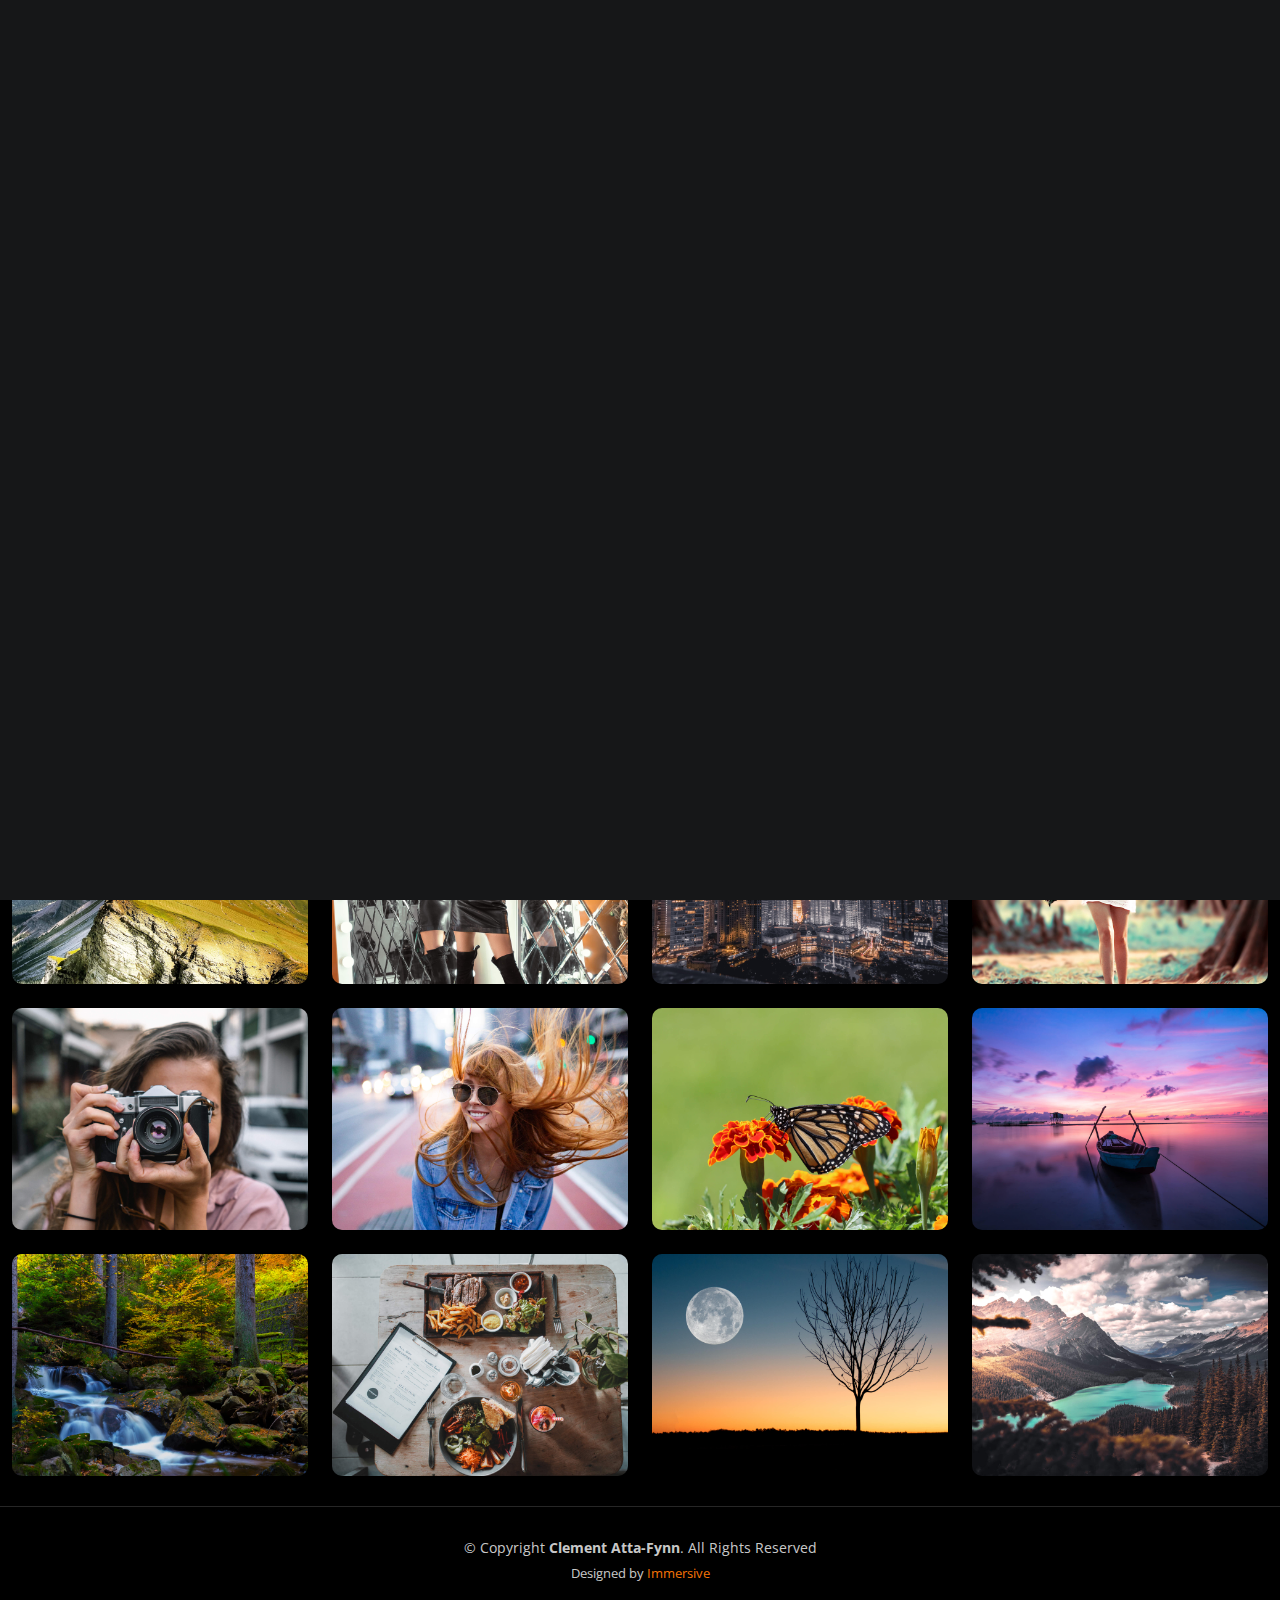
<file: index.html>
<!DOCTYPE html>
<html lang="en">

<head>
  <meta charset="utf-8">
  <meta content="width=device-width, initial-scale=1.0" name="viewport">

  <title>Clement - Home</title>
  <meta content="" name="description">
  <meta content="" name="keywords">

  <!-- Favicons -->
  <link href="assets/img/favicon.png" rel="icon">
  <link href="assets/img/apple-touch-icon.png" rel="apple-touch-icon">

  <!-- Google Fonts -->
  <link rel="preconnect" href="https://fonts.googleapis.com">
  <link rel="preconnect" href="https://fonts.gstatic.com" crossorigin>
  <link href="https://fonts.googleapis.com/css2?family=Open+Sans:ital,wght@0,300;0,400;0,500;0,600;0,700;1,300;1,400;1,600;1,700&family=Inter:ital,wght@0,300;0,400;0,500;0,600;0,700;1,300;1,400;1,500;1,600;1,700&family=Cardo:ital,wght@0,400;0,700;1,400&display=swap" rel="stylesheet">

  <!-- Vendor CSS Files -->
  <link href="assets/vendor/bootstrap/css/bootstrap.min.css" rel="stylesheet">
  <link href="assets/vendor/bootstrap-icons/bootstrap-icons.css" rel="stylesheet">
  <link href="assets/vendor/swiper/swiper-bundle.min.css" rel="stylesheet">
  <link href="assets/vendor/glightbox/css/glightbox.min.css" rel="stylesheet">
  <link href="assets/vendor/aos/aos.css" rel="stylesheet">

  <!-- Template Main CSS File -->
  <link href="assets/css/main.css" rel="stylesheet">

  <!-- =======================================================
  * Template Name: PhotoFolio - v1.1.1
  * Template URL: https://bootstrapmade.com/photofolio-bootstrap-photography-website-template/
  * Author: BootstrapMade.com
  * License: https://bootstrapmade.com/license/
  ======================================================== -->
</head>

<body>

  <!-- ======= Header ======= -->
  <header id="header" class="header d-flex align-items-center fixed-top">
    <div class="container-fluid d-flex align-items-center justify-content-between">

      <a href="index.html" class="logo d-flex align-items-center  me-auto me-lg-0">
        <!-- Uncomment the line below if you also wish to use an image logo -->
        <!-- <img src="assets/img/logo.png" alt=""> -->
        <i class="bi bi-camera"></i>
        <h1>Immersive</h1>
      </a>

      <nav id="navbar" class="navbar">
        <ul>
          <li><a href="index.html" class="active">Home</a></li>
          <li><a href="about.html">About</a></li>
          <li class="dropdown"><a href="#"><span>Gallery</span> <i class="bi bi-chevron-down dropdown-indicator"></i></a>
            <ul>
              <li><a href="gallery.html">Nature</a></li>
              <li><a href="gallery.html">People</a></li>
              <li><a href="gallery.html">Architecture</a></li>
              <li><a href="gallery.html">Animals</a></li>
              <li><a href="gallery.html">Sports</a></li>
              <li><a href="gallery.html">Travel</a></li>
              <li class="dropdown"><a href="#"><span>Sub Menu</span> <i class="bi bi-chevron-down dropdown-indicator"></i></a>
                <ul>
                  <li><a href="#">Sub Menu 1</a></li>
                  <li><a href="#">Sub Menu 2</a></li>
                  <li><a href="#">Sub Menu 3</a></li>
                </ul>
              </li>
            </ul>
          </li>
          <li><a href="services.html">Services</a></li>
          <li><a href="contact.html">Contact</a></li>
        </ul>
      </nav><!-- .navbar -->

      <div class="header-social-links">
        <a href="#" class="twitter"><i class="bi bi-twitter"></i></a>
        <a href="#" class="facebook"><i class="bi bi-facebook"></i></a>
        <a href="#" class="instagram"><i class="bi bi-instagram"></i></a>
        <a href="#" class="linkedin"><i class="bi bi-linkedin"></i></i></a>
      </div>
      <i class="mobile-nav-toggle mobile-nav-show bi bi-list"></i>
      <i class="mobile-nav-toggle mobile-nav-hide d-none bi bi-x"></i>

    </div>
  </header><!-- End Header -->

  <!-- ======= Hero Section ======= -->
  <section id="hero" class="hero d-flex flex-column justify-content-center align-items-center" data-aos="fade" data-aos-delay="1500">
    <div class="container">
      <div class="row justify-content-center">
        <div class="col-lg-6 text-center">
          <h2>I'm <span>Clement Atta-Fynn</span> a Professional Animator & Motion Graphics Designer</h2>
          <p>Graphic Design | Animation | Video Editing | Sound Editing Content Creation | Motion Graphics</p>
          <a href="contact.html" class="btn-get-started">Available for hire</a>
        </div>
      </div>
    </div>
  </section><!-- End Hero Section -->

  <main id="main" data-aos="fade" data-aos-delay="1500">

    <!-- ======= Gallery Section ======= -->
    <section id="gallery" class="gallery">
      <div class="container-fluid">

        <div class="row gy-4 justify-content-center">
          <div class="col-xl-3 col-lg-4 col-md-6">
            <div class="gallery-item h-100">
              <img src="assets/img/gallery/gallery-1.jpg" class="img-fluid" alt="">
              <div class="gallery-links d-flex align-items-center justify-content-center">
                <a href="assets/img/gallery/gallery-1.jpg" title="Gallery 1" class="glightbox preview-link"><i class="bi bi-arrows-angle-expand"></i></a>
                <a href="gallery-single.html" class="details-link"><i class="bi bi-link-45deg"></i></a>
              </div>
            </div>
          </div><!-- End Gallery Item -->
          <div class="col-xl-3 col-lg-4 col-md-6">
            <div class="gallery-item h-100">
              <img src="assets/img/gallery/gallery-2.jpg" class="img-fluid" alt="">
              <div class="gallery-links d-flex align-items-center justify-content-center">
                <a href="assets/img/gallery/gallery-2.jpg" title="Gallery 2" class="glightbox preview-link"><i class="bi bi-arrows-angle-expand"></i></a>
                <a href="gallery-single.html" class="details-link"><i class="bi bi-link-45deg"></i></a>
              </div>
            </div>
          </div><!-- End Gallery Item -->
          <div class="col-xl-3 col-lg-4 col-md-6">
            <div class="gallery-item h-100">
              <img src="assets/img/gallery/gallery-3.jpg" class="img-fluid" alt="">
              <div class="gallery-links d-flex align-items-center justify-content-center">
                <a href="assets/img/gallery/gallery-3.jpg" title="Gallery 3" class="glightbox preview-link"><i class="bi bi-arrows-angle-expand"></i></a>
                <a href="gallery-single.html" class="details-link"><i class="bi bi-link-45deg"></i></a>
              </div>
            </div>
          </div><!-- End Gallery Item -->
          <div class="col-xl-3 col-lg-4 col-md-6">
            <div class="gallery-item h-100">
              <img src="assets/img/gallery/gallery-4.jpg" class="img-fluid" alt="">
              <div class="gallery-links d-flex align-items-center justify-content-center">
                <a href="assets/img/gallery/gallery-4.jpg" title="Gallery 4" class="glightbox preview-link"><i class="bi bi-arrows-angle-expand"></i></a>
                <a href="gallery-single.html" class="details-link"><i class="bi bi-link-45deg"></i></a>
              </div>
            </div>
          </div><!-- End Gallery Item -->
          <div class="col-xl-3 col-lg-4 col-md-6">
            <div class="gallery-item h-100">
              <img src="assets/img/gallery/gallery-5.jpg" class="img-fluid" alt="">
              <div class="gallery-links d-flex align-items-center justify-content-center">
                <a href="assets/img/gallery/gallery-5.jpg" title="Gallery 5" class="glightbox preview-link"><i class="bi bi-arrows-angle-expand"></i></a>
                <a href="gallery-single.html" class="details-link"><i class="bi bi-link-45deg"></i></a>
              </div>
            </div>
          </div><!-- End Gallery Item -->
          <div class="col-xl-3 col-lg-4 col-md-6">
            <div class="gallery-item h-100">
              <img src="assets/img/gallery/gallery-6.jpg" class="img-fluid" alt="">
              <div class="gallery-links d-flex align-items-center justify-content-center">
                <a href="assets/img/gallery/gallery-6.jpg" title="Gallery 6" class="glightbox preview-link"><i class="bi bi-arrows-angle-expand"></i></a>
                <a href="gallery-single.html" class="details-link"><i class="bi bi-link-45deg"></i></a>
              </div>
            </div>
          </div><!-- End Gallery Item -->
          <div class="col-xl-3 col-lg-4 col-md-6">
            <div class="gallery-item h-100">
              <img src="assets/img/gallery/gallery-7.jpg" class="img-fluid" alt="">
              <div class="gallery-links d-flex align-items-center justify-content-center">
                <a href="assets/img/gallery/gallery-7.jpg" title="Gallery 7" class="glightbox preview-link"><i class="bi bi-arrows-angle-expand"></i></a>
                <a href="gallery-single.html" class="details-link"><i class="bi bi-link-45deg"></i></a>
              </div>
            </div>
          </div><!-- End Gallery Item -->
          <div class="col-xl-3 col-lg-4 col-md-6">
            <div class="gallery-item h-100">
              <img src="assets/img/gallery/gallery-8.jpg" class="img-fluid" alt="">
              <div class="gallery-links d-flex align-items-center justify-content-center">
                <a href="assets/img/gallery/gallery-8.jpg" title="Gallery 8" class="glightbox preview-link"><i class="bi bi-arrows-angle-expand"></i></a>
                <a href="gallery-single.html" class="details-link"><i class="bi bi-link-45deg"></i></a>
              </div>
            </div>
          </div><!-- End Gallery Item -->
          <div class="col-xl-3 col-lg-4 col-md-6">
            <div class="gallery-item h-100">
              <img src="assets/img/gallery/gallery-9.jpg" class="img-fluid" alt="">
              <div class="gallery-links d-flex align-items-center justify-content-center">
                <a href="assets/img/gallery/gallery-9.jpg" title="Gallery 9" class="glightbox preview-link"><i class="bi bi-arrows-angle-expand"></i></a>
                <a href="gallery-single.html" class="details-link"><i class="bi bi-link-45deg"></i></a>
              </div>
            </div>
          </div><!-- End Gallery Item -->
          <div class="col-xl-3 col-lg-4 col-md-6">
            <div class="gallery-item h-100">
              <img src="assets/img/gallery/gallery-10.jpg" class="img-fluid" alt="">
              <div class="gallery-links d-flex align-items-center justify-content-center">
                <a href="assets/img/gallery/gallery-10.jpg" title="Gallery 10" class="glightbox preview-link"><i class="bi bi-arrows-angle-expand"></i></a>
                <a href="gallery-single.html" class="details-link"><i class="bi bi-link-45deg"></i></a>
              </div>
            </div>
          </div><!-- End Gallery Item -->
          <div class="col-xl-3 col-lg-4 col-md-6">
            <div class="gallery-item h-100">
              <img src="assets/img/gallery/gallery-11.jpg" class="img-fluid" alt="">
              <div class="gallery-links d-flex align-items-center justify-content-center">
                <a href="assets/img/gallery/gallery-11.jpg" title="Gallery 11" class="glightbox preview-link"><i class="bi bi-arrows-angle-expand"></i></a>
                <a href="gallery-single.html" class="details-link"><i class="bi bi-link-45deg"></i></a>
              </div>
            </div>
          </div><!-- End Gallery Item -->
          <div class="col-xl-3 col-lg-4 col-md-6">
            <div class="gallery-item h-100">
              <img src="assets/img/gallery/gallery-12.jpg" class="img-fluid" alt="">
              <div class="gallery-links d-flex align-items-center justify-content-center">
                <a href="assets/img/gallery/gallery-12.jpg" title="Gallery 12" class="glightbox preview-link"><i class="bi bi-arrows-angle-expand"></i></a>
                <a href="gallery-single.html" class="details-link"><i class="bi bi-link-45deg"></i></a>
              </div>
            </div>
          </div><!-- End Gallery Item -->
          <div class="col-xl-3 col-lg-4 col-md-6">
            <div class="gallery-item h-100">
              <img src="assets/img/gallery/gallery-13.jpg" class="img-fluid" alt="">
              <div class="gallery-links d-flex align-items-center justify-content-center">
                <a href="assets/img/gallery/gallery-13.jpg" title="Gallery 13" class="glightbox preview-link"><i class="bi bi-arrows-angle-expand"></i></a>
                <a href="gallery-single.html" class="details-link"><i class="bi bi-link-45deg"></i></a>
              </div>
            </div>
          </div><!-- End Gallery Item -->
          <div class="col-xl-3 col-lg-4 col-md-6">
            <div class="gallery-item h-100">
              <img src="assets/img/gallery/gallery-14.jpg" class="img-fluid" alt="">
              <div class="gallery-links d-flex align-items-center justify-content-center">
                <a href="assets/img/gallery/gallery-14.jpg" title="Gallery 14" class="glightbox preview-link"><i class="bi bi-arrows-angle-expand"></i></a>
                <a href="gallery-single.html" class="details-link"><i class="bi bi-link-45deg"></i></a>
              </div>
            </div>
          </div><!-- End Gallery Item -->
          <div class="col-xl-3 col-lg-4 col-md-6">
            <div class="gallery-item h-100">
              <img src="assets/img/gallery/gallery-15.jpg" class="img-fluid" alt="">
              <div class="gallery-links d-flex align-items-center justify-content-center">
                <a href="assets/img/gallery/gallery-15.jpg" title="Gallery 15" class="glightbox preview-link"><i class="bi bi-arrows-angle-expand"></i></a>
                <a href="gallery-single.html" class="details-link"><i class="bi bi-link-45deg"></i></a>
              </div>
            </div>
          </div><!-- End Gallery Item -->
          <div class="col-xl-3 col-lg-4 col-md-6">
            <div class="gallery-item h-100">
              <img src="assets/img/gallery/gallery-16.jpg" class="img-fluid" alt="">
              <div class="gallery-links d-flex align-items-center justify-content-center">
                <a href="assets/img/gallery/gallery-16.jpg" title="Gallery 16" class="glightbox preview-link"><i class="bi bi-arrows-angle-expand"></i></a>
                <a href="gallery-single.html" class="details-link"><i class="bi bi-link-45deg"></i></a>
              </div>
            </div>
          </div><!-- End Gallery Item -->

        </div>

      </div>
    </section><!-- End Gallery Section -->

  </main><!-- End #main -->

  <!-- ======= Footer ======= -->
  <footer id="footer" class="footer">
    <div class="container">
      <div class="copyright">
        &copy; Copyright <strong><span>Clement Atta-Fynn</span></strong>. All Rights Reserved
      </div>
      <div class="credits">
        <!-- All the links in the footer should remain intact. -->
        <!-- You can delete the links only if you purchased the pro version. -->
        <!-- Licensing information: https://bootstrapmade.com/license/ -->
        <!-- Purchase the pro version with working PHP/AJAX contact form: https://bootstrapmade.com/photofolio-bootstrap-photography-website-template/ -->
        Designed by <a href="https://bootstrapmade.com/">Immersive</a>
      </div>
    </div>
  </footer><!-- End Footer -->

  <a href="#" class="scroll-top d-flex align-items-center justify-content-center"><i class="bi bi-arrow-up-short"></i></a>

  <div id="preloader">
    <div class="line"></div>
  </div>

  <!-- Vendor JS Files -->
  <script src="assets/vendor/bootstrap/js/bootstrap.bundle.min.js"></script>
  <script src="assets/vendor/swiper/swiper-bundle.min.js"></script>
  <script src="assets/vendor/glightbox/js/glightbox.min.js"></script>
  <script src="assets/vendor/aos/aos.js"></script>
  <script src="assets/vendor/php-email-form/validate.js"></script>

  <!-- Template Main JS File -->
  <script src="assets/js/main.js"></script>

</body>

</html>
</file>
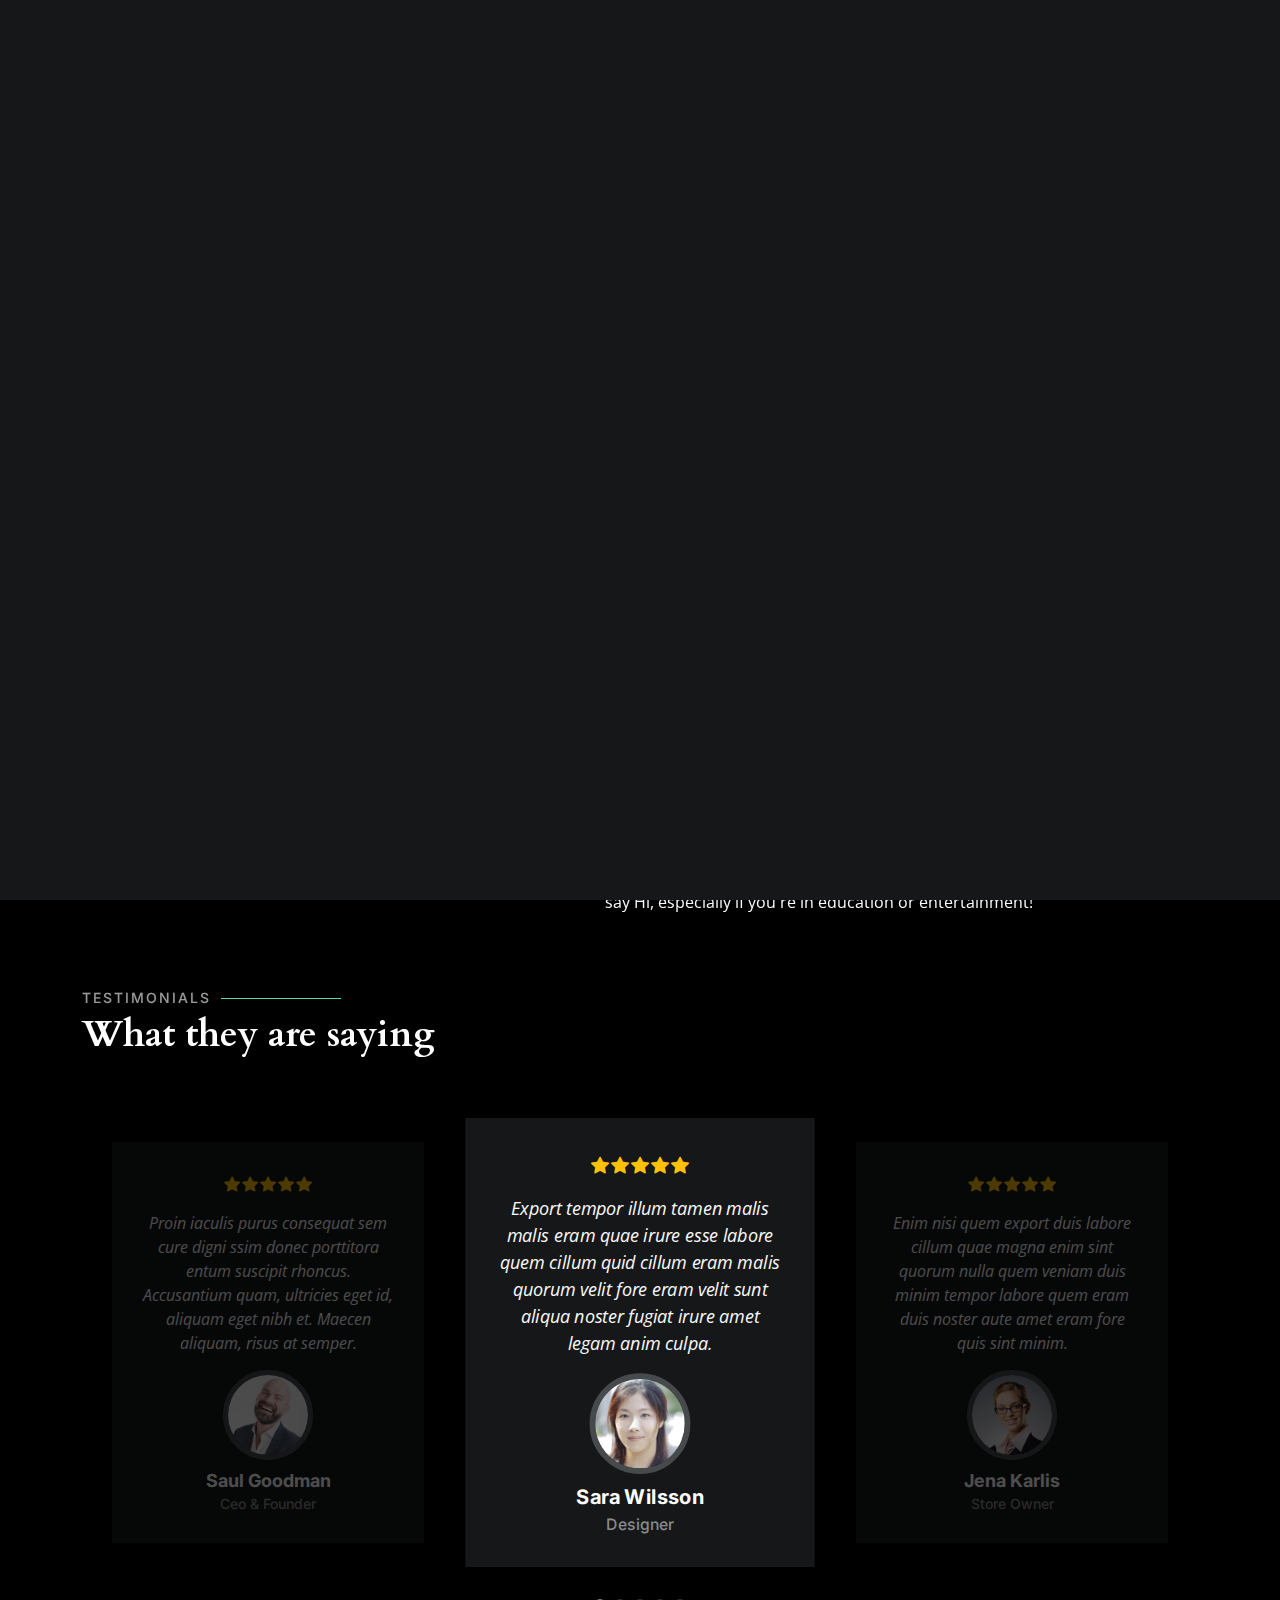
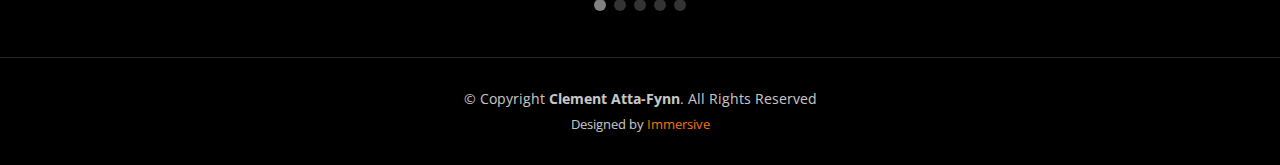
<file: about.html>
<!DOCTYPE html>
<html lang="en">

<head>
  <meta charset="utf-8">
  <meta content="width=device-width, initial-scale=1.0" name="viewport">

  <title>Clement - About</title>
  <meta content="" name="description">
  <meta content="" name="keywords">

  <!-- Favicons -->
  <link href="assets/img/favicon.png" rel="icon">
  <link href="assets/img/apple-touch-icon.png" rel="apple-touch-icon">

  <!-- Google Fonts -->
  <link rel="preconnect" href="https://fonts.googleapis.com">
  <link rel="preconnect" href="https://fonts.gstatic.com" crossorigin>
  <link href="https://fonts.googleapis.com/css2?family=Open+Sans:ital,wght@0,300;0,400;0,500;0,600;0,700;1,300;1,400;1,600;1,700&family=Inter:ital,wght@0,300;0,400;0,500;0,600;0,700;1,300;1,400;1,500;1,600;1,700&family=Cardo:ital,wght@0,400;0,700;1,400&display=swap" rel="stylesheet">

  <!-- Vendor CSS Files -->
  <link href="assets/vendor/bootstrap/css/bootstrap.min.css" rel="stylesheet">
  <link href="assets/vendor/bootstrap-icons/bootstrap-icons.css" rel="stylesheet">
  <link href="assets/vendor/swiper/swiper-bundle.min.css" rel="stylesheet">
  <link href="assets/vendor/glightbox/css/glightbox.min.css" rel="stylesheet">
  <link href="assets/vendor/aos/aos.css" rel="stylesheet">

  <!-- Template Main CSS File -->
  <link href="assets/css/main.css" rel="stylesheet">

  <!-- =======================================================
  * Template Name: PhotoFolio - v1.1.1
  * Template URL: https://bootstrapmade.com/photofolio-bootstrap-photography-website-template/
  * Author: BootstrapMade.com
  * License: https://bootstrapmade.com/license/
  ======================================================== -->
</head>

<body>

  <!-- ======= Header ======= -->
  <header id="header" class="header d-flex align-items-center fixed-top">
    <div class="container-fluid d-flex align-items-center justify-content-between">

      <a href="index.html" class="logo d-flex align-items-center  me-auto me-lg-0">
        <!-- Uncomment the line below if you also wish to use an image logo -->
        <!-- <img src="assets/img/logo.png" alt=""> -->
        <i class="bi bi-camera"></i>
        <h1>Immersive</h1>
      </a>

      <nav id="navbar" class="navbar">
        <ul>
          <li><a href="index.html">Home</a></li>
          <li><a href="about.html" class="active">About</a></li>
          <li class="dropdown"><a href="#"><span>Gallery</span> <i class="bi bi-chevron-down dropdown-indicator"></i></a>
            <ul>
              <li><a href="gallery.html">Nature</a></li>
              <li><a href="gallery.html">People</a></li>
              <li><a href="gallery.html">Architecture</a></li>
              <li><a href="gallery.html">Animals</a></li>
              <li><a href="gallery.html">Sports</a></li>
              <li><a href="gallery.html">Travel</a></li>
              <li class="dropdown"><a href="#"><span>Sub Menu</span> <i class="bi bi-chevron-down dropdown-indicator"></i></a>
                <ul>
                  <li><a href="#">Sub Menu 1</a></li>
                  <li><a href="#">Sub Menu 2</a></li>
                  <li><a href="#">Sub Menu 3</a></li>
                </ul>
              </li>
            </ul>
          </li>
          <li><a href="services.html">Services</a></li>
          <li><a href="contact.html">Contact</a></li>
        </ul>
      </nav><!-- .navbar -->

      <div class="header-social-links">
        <a href="#" class="twitter"><i class="bi bi-twitter"></i></a>
        <a href="#" class="facebook"><i class="bi bi-facebook"></i></a>
        <a href="#" class="instagram"><i class="bi bi-instagram"></i></a>
        <a href="#" class="linkedin"><i class="bi bi-linkedin"></i></i></a>
      </div>
      <i class="mobile-nav-toggle mobile-nav-show bi bi-list"></i>
      <i class="mobile-nav-toggle mobile-nav-hide d-none bi bi-x"></i>

    </div>
  </header><!-- End Header -->

  <main id="main" data-aos="fade" data-aos-delay="1500">

    <!-- ======= End Page Header ======= -->
    <div class="page-header d-flex align-items-center">
      <div class="container position-relative">
        <div class="row d-flex justify-content-center">
          <div class="col-lg-6 text-center">
            <h2>About</h2>
            <p></p>

            <a class="cta-btn" href="contact.html">Available for hire</a>

          </div>
        </div>
      </div>
    </div><!-- End Page Header -->

    <!-- ======= About Section ======= -->
    <section id="about" class="about">
      <div class="container">

        <div class="row gy-4 justify-content-center">
          <div class="col-lg-4">
            <img src="assets/img/profile-img.jpg" class="img-fluid" alt="">
          </div>
          <div class="col-lg-5 content">
            <h2>Professional Animator & Motion Graphics Designer</h2>
            <p class="fst-italic py-3">
              Graphic Design | Animation | Video Editing | Sound Editing Content Creation | Motion Graphics
            </p>
            <div class="row">
              <div class="col-lg-6">
                <ul>
                  <li><i class="bi bi-chevron-right"></i> <strong>Birthday:</strong> <span>6 Oct 2001</span></li>
                  <li><i class="bi bi-chevron-right"></i> <strong>Phone:</strong> <span>+233 550407938</span></li>
                  <li><i class="bi bi-chevron-right"></i> <strong>City:</strong> <span>Accra, Ghana</span></li>
                </ul>
              </div>
              <div class="col-lg-6">
                <ul>
                  <li><i class="bi bi-chevron-right"></i> <strong>Age:</strong> <span>21</span></li>
                  <li><i class="bi bi-chevron-right"></i> <strong>PhEmailone:</strong> <span>cattafynn2022@gmail.com</span></li>
                  <li><i class="bi bi-chevron-right"></i> <strong>Freelance:</strong> <span>Available</span></li>
                </ul>
              </div>
            </div>
            <p class="py-3">
              I am a professional animator and motion graphics designer from the equator hot Accra, Ghana.
            </p>
            <p class="py-3">
              With 2 years of creative experience in Media, I pride myself with skills in Graphic Design, Animation, Video Editing, Camera Handling and Directing. I love learning new things and thinking on my feet.
            </p>
            <p class="m-0">
              I am most passionate about my career as an Animator and Motion Graphics Designer. While you're here, be sure to say Hi, especially if you're in education or entertainment!
            </p>
          </div>
        </div>

      </div>
    </section><!-- End About Section -->

    <!-- ======= Testimonials Section ======= -->
    <section id="testimonials" class="testimonials">
      <div class="container">

        <div class="section-header">
          <h2>Testimonials</h2>
          <p>What they are saying</p>
        </div>

        <div class="slides-3 swiper">
          <div class="swiper-wrapper">

            <div class="swiper-slide">
              <div class="testimonial-item">
                <div class="stars">
                  <i class="bi bi-star-fill"></i><i class="bi bi-star-fill"></i><i class="bi bi-star-fill"></i><i class="bi bi-star-fill"></i><i class="bi bi-star-fill"></i>
                </div>
                <p>
                  Proin iaculis purus consequat sem cure digni ssim donec porttitora entum suscipit rhoncus. Accusantium quam, ultricies eget id, aliquam eget nibh et. Maecen aliquam, risus at semper.
                </p>
                <div class="profile mt-auto">
                  <img src="assets/img/testimonials/testimonials-1.jpg" class="testimonial-img" alt="">
                  <h3>Saul Goodman</h3>
                  <h4>Ceo &amp; Founder</h4>
                </div>
              </div>
            </div><!-- End testimonial item -->

            <div class="swiper-slide">
              <div class="testimonial-item">
                <div class="stars">
                  <i class="bi bi-star-fill"></i><i class="bi bi-star-fill"></i><i class="bi bi-star-fill"></i><i class="bi bi-star-fill"></i><i class="bi bi-star-fill"></i>
                </div>
                <p>
                  Export tempor illum tamen malis malis eram quae irure esse labore quem cillum quid cillum eram malis quorum velit fore eram velit sunt aliqua noster fugiat irure amet legam anim culpa.
                </p>
                <div class="profile mt-auto">
                  <img src="assets/img/testimonials/testimonials-2.jpg" class="testimonial-img" alt="">
                  <h3>Sara Wilsson</h3>
                  <h4>Designer</h4>
                </div>
              </div>
            </div><!-- End testimonial item -->

            <div class="swiper-slide">
              <div class="testimonial-item">
                <div class="stars">
                  <i class="bi bi-star-fill"></i><i class="bi bi-star-fill"></i><i class="bi bi-star-fill"></i><i class="bi bi-star-fill"></i><i class="bi bi-star-fill"></i>
                </div>
                <p>
                  Enim nisi quem export duis labore cillum quae magna enim sint quorum nulla quem veniam duis minim tempor labore quem eram duis noster aute amet eram fore quis sint minim.
                </p>
                <div class="profile mt-auto">
                  <img src="assets/img/testimonials/testimonials-3.jpg" class="testimonial-img" alt="">
                  <h3>Jena Karlis</h3>
                  <h4>Store Owner</h4>
                </div>
              </div>
            </div><!-- End testimonial item -->

            <div class="swiper-slide">
              <div class="testimonial-item">
                <div class="stars">
                  <i class="bi bi-star-fill"></i><i class="bi bi-star-fill"></i><i class="bi bi-star-fill"></i><i class="bi bi-star-fill"></i><i class="bi bi-star-fill"></i>
                </div>
                <p>
                  Fugiat enim eram quae cillum dolore dolor amet nulla culpa multos export minim fugiat minim velit minim dolor enim duis veniam ipsum anim magna sunt elit fore quem dolore labore illum veniam.
                </p>
                <div class="profile mt-auto">
                  <img src="assets/img/testimonials/testimonials-4.jpg" class="testimonial-img" alt="">
                  <h3>Matt Brandon</h3>
                  <h4>Freelancer</h4>
                </div>
              </div>
            </div><!-- End testimonial item -->

            <div class="swiper-slide">
              <div class="testimonial-item">
                <div class="stars">
                  <i class="bi bi-star-fill"></i><i class="bi bi-star-fill"></i><i class="bi bi-star-fill"></i><i class="bi bi-star-fill"></i><i class="bi bi-star-fill"></i>
                </div>
                <p>
                  Quis quorum aliqua sint quem legam fore sunt eram irure aliqua veniam tempor noster veniam enim culpa labore duis sunt culpa nulla illum cillum fugiat legam esse veniam culpa fore nisi cillum quid.
                </p>
                <div class="profile mt-auto">
                  <img src="assets/img/testimonials/testimonials-5.jpg" class="testimonial-img" alt="">
                  <h3>John Larson</h3>
                  <h4>Entrepreneur</h4>
                </div>
              </div>
            </div><!-- End testimonial item -->

          </div>
          <div class="swiper-pagination"></div>
        </div>

      </div>
    </section><!-- End Testimonials Section -->

  </main><!-- End #main -->

  <!-- ======= Footer ======= -->
  <footer id="footer" class="footer">
    <div class="container">
      <div class="copyright">
        &copy; Copyright <strong><span>Clement Atta-Fynn</span></strong>. All Rights Reserved
      </div>
      <div class="credits">
        <!-- All the links in the footer should remain intact. -->
        <!-- You can delete the links only if you purchased the pro version. -->
        <!-- Licensing information: https://bootstrapmade.com/license/ -->
        <!-- Purchase the pro version with working PHP/AJAX contact form: https://bootstrapmade.com/photofolio-bootstrap-photography-website-template/ -->
        Designed by <a href="https://bootstrapmade.com/">Immersive</a>
      </div>
    </div>
  </footer><!-- End Footer -->

  <a href="#" class="scroll-top d-flex align-items-center justify-content-center"><i class="bi bi-arrow-up-short"></i></a>

  <div id="preloader">
    <div class="line"></div>
  </div>

  <!-- Vendor JS Files -->
  <script src="assets/vendor/bootstrap/js/bootstrap.bundle.min.js"></script>
  <script src="assets/vendor/swiper/swiper-bundle.min.js"></script>
  <script src="assets/vendor/glightbox/js/glightbox.min.js"></script>
  <script src="assets/vendor/aos/aos.js"></script>
  <script src="assets/vendor/php-email-form/validate.js"></script>

  <!-- Template Main JS File -->
  <script src="assets/js/main.js"></script>

</body>

</html>
</file>
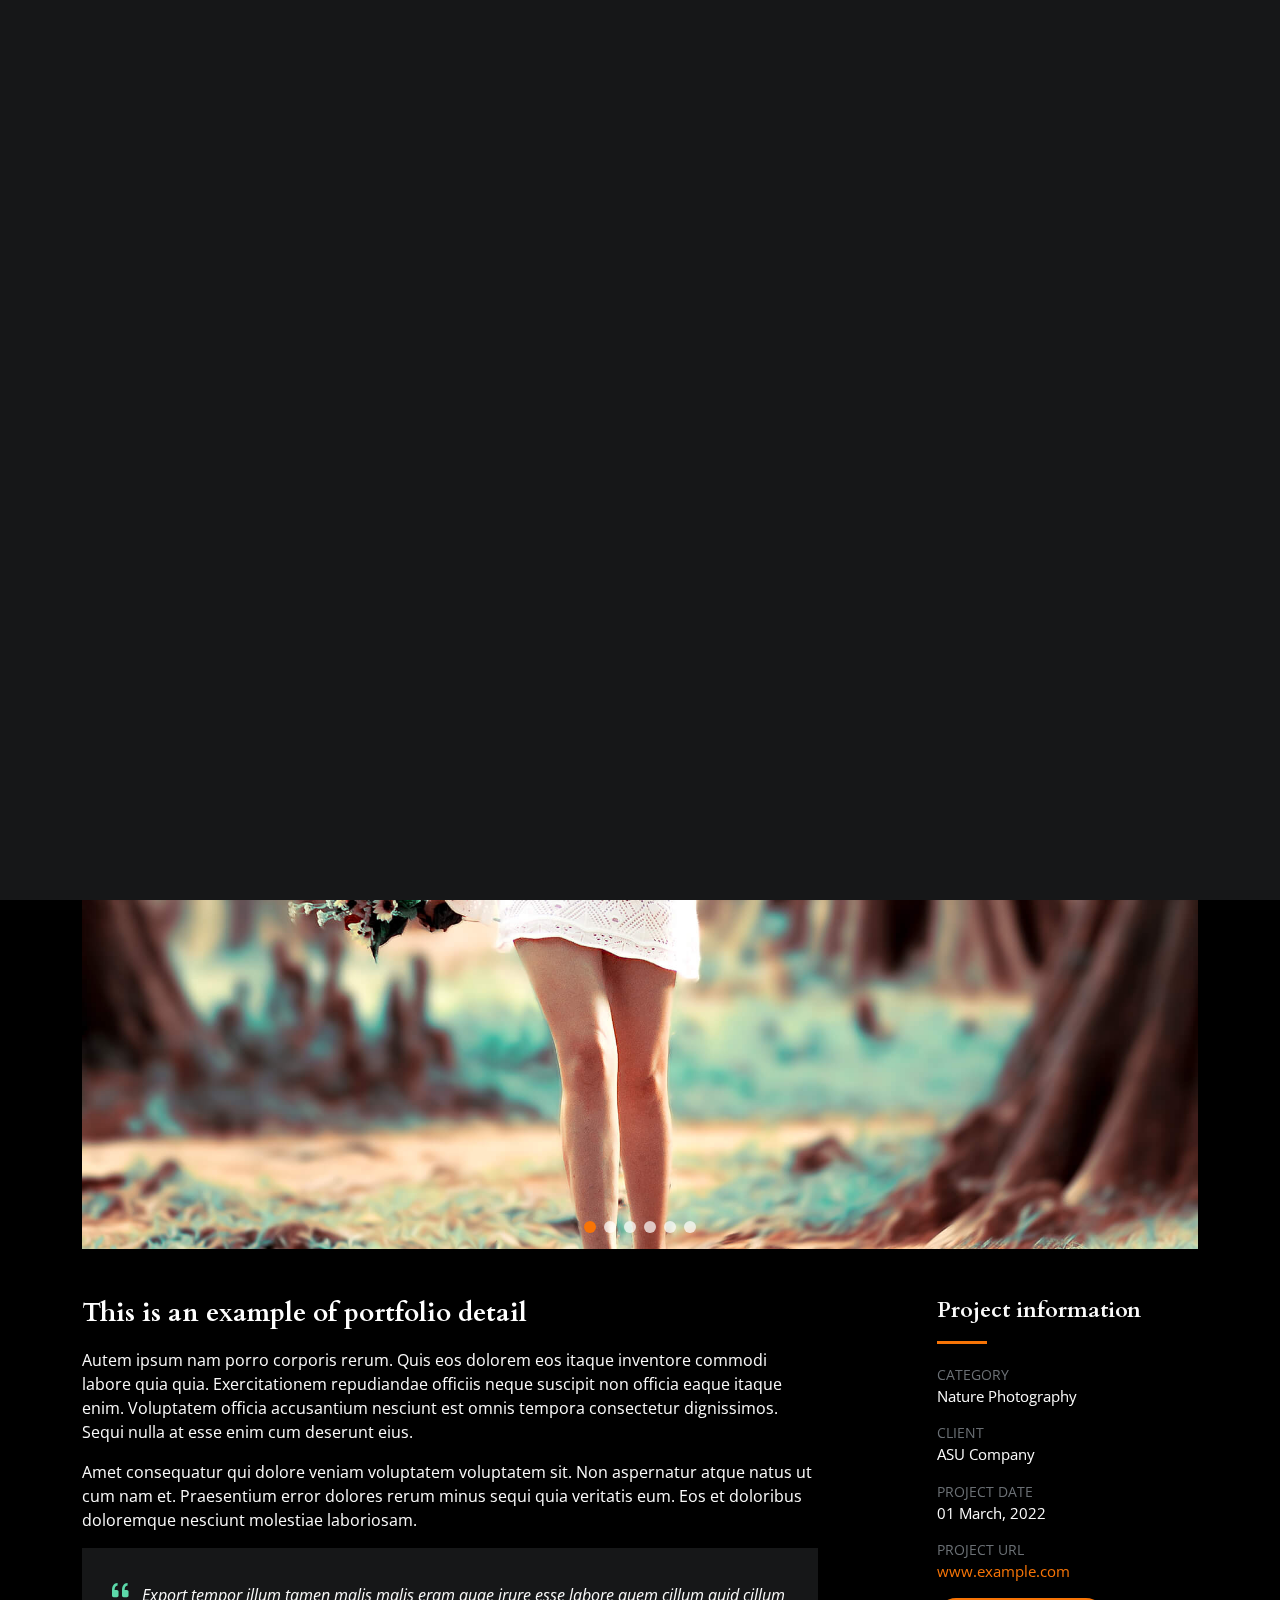
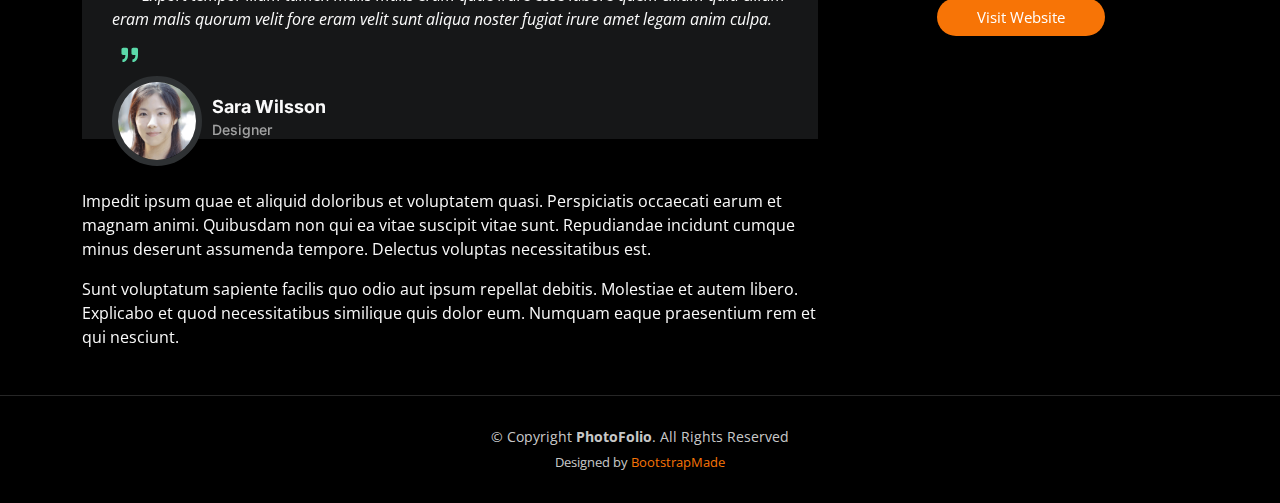
<file: gallery-single.html>
<!DOCTYPE html>
<html lang="en">

<head>
  <meta charset="utf-8">
  <meta content="width=device-width, initial-scale=1.0" name="viewport">

  <title>PhotoFolio Bootstrap Template - Gallery Single</title>
  <meta content="" name="description">
  <meta content="" name="keywords">

  <!-- Favicons -->
  <link href="assets/img/favicon.png" rel="icon">
  <link href="assets/img/apple-touch-icon.png" rel="apple-touch-icon">

  <!-- Google Fonts -->
  <link rel="preconnect" href="https://fonts.googleapis.com">
  <link rel="preconnect" href="https://fonts.gstatic.com" crossorigin>
  <link href="https://fonts.googleapis.com/css2?family=Open+Sans:ital,wght@0,300;0,400;0,500;0,600;0,700;1,300;1,400;1,600;1,700&family=Inter:ital,wght@0,300;0,400;0,500;0,600;0,700;1,300;1,400;1,500;1,600;1,700&family=Cardo:ital,wght@0,400;0,700;1,400&display=swap" rel="stylesheet">

  <!-- Vendor CSS Files -->
  <link href="assets/vendor/bootstrap/css/bootstrap.min.css" rel="stylesheet">
  <link href="assets/vendor/bootstrap-icons/bootstrap-icons.css" rel="stylesheet">
  <link href="assets/vendor/swiper/swiper-bundle.min.css" rel="stylesheet">
  <link href="assets/vendor/glightbox/css/glightbox.min.css" rel="stylesheet">
  <link href="assets/vendor/aos/aos.css" rel="stylesheet">

  <!-- Template Main CSS File -->
  <link href="assets/css/main.css" rel="stylesheet">

  <!-- =======================================================
  * Template Name: PhotoFolio - v1.1.1
  * Template URL: https://bootstrapmade.com/photofolio-bootstrap-photography-website-template/
  * Author: BootstrapMade.com
  * License: https://bootstrapmade.com/license/
  ======================================================== -->
</head>

<body>

  <!-- ======= Header ======= -->
  <header id="header" class="header d-flex align-items-center fixed-top">
    <div class="container-fluid d-flex align-items-center justify-content-between">

      <a href="index.html" class="logo d-flex align-items-center  me-auto me-lg-0">
        <!-- Uncomment the line below if you also wish to use an image logo -->
        <!-- <img src="assets/img/logo.png" alt=""> -->
        <i class="bi bi-camera"></i>
        <h1>PhotoFolio</h1>
      </a>

      <nav id="navbar" class="navbar">
        <ul>
          <li><a href="index.html">Home</a></li>
          <li><a href="about.html">About</a></li>
          <li class="dropdown"><a href="#"><span>Gallery</span> <i class="bi bi-chevron-down dropdown-indicator"></i></a>
            <ul>
              <li><a href="gallery.html" class="active">Nature</a></li>
              <li><a href="gallery.html">People</a></li>
              <li><a href="gallery.html">Architecture</a></li>
              <li><a href="gallery.html">Animals</a></li>
              <li><a href="gallery.html">Sports</a></li>
              <li><a href="gallery.html">Travel</a></li>
              <li class="dropdown"><a href="#"><span>Sub Menu</span> <i class="bi bi-chevron-down dropdown-indicator"></i></a>
                <ul>
                  <li><a href="#">Sub Menu 1</a></li>
                  <li><a href="#">Sub Menu 2</a></li>
                  <li><a href="#">Sub Menu 3</a></li>
                </ul>
              </li>
            </ul>
          </li>
          <li><a href="services.html">Services</a></li>
          <li><a href="contact.html">Contact</a></li>
        </ul>
      </nav><!-- .navbar -->

      <div class="header-social-links">
        <a href="#" class="twitter"><i class="bi bi-twitter"></i></a>
        <a href="#" class="facebook"><i class="bi bi-facebook"></i></a>
        <a href="#" class="instagram"><i class="bi bi-instagram"></i></a>
        <a href="#" class="linkedin"><i class="bi bi-linkedin"></i></i></a>
      </div>
      <i class="mobile-nav-toggle mobile-nav-show bi bi-list"></i>
      <i class="mobile-nav-toggle mobile-nav-hide d-none bi bi-x"></i>

    </div>
  </header><!-- End Header -->

  <main id="main" data-aos="fade" data-aos-delay="1500">

    <!-- ======= End Page Header ======= -->
    <div class="page-header d-flex align-items-center">
      <div class="container position-relative">
        <div class="row d-flex justify-content-center">
          <div class="col-lg-6 text-center">
            <h2>Gallery Single</h2>
            <p>Odio et unde deleniti. Deserunt numquam exercitationem. Officiis quo odio sint voluptas consequatur ut a odio voluptatem. Sit dolorum debitis veritatis natus dolores. Quasi ratione sint. Sit quaerat ipsum dolorem.</p>

            <a class="cta-btn" href="contact.html">Available for hire</a>

          </div>
        </div>
      </div>
    </div><!-- End Page Header -->

    <!-- ======= Gallery Single Section ======= -->
    <section id="gallery-single" class="gallery-single">
      <div class="container">

        <div class="position-relative h-100">
          <div class="slides-1 portfolio-details-slider swiper">
            <div class="swiper-wrapper align-items-center">

              <div class="swiper-slide">
                <img src="assets/img/gallery/gallery-8.jpg" alt="">
              </div>
              <div class="swiper-slide">
                <img src="assets/img/gallery/gallery-9.jpg" alt="">
              </div>
              <div class="swiper-slide">
                <img src="assets/img/gallery/gallery-10.jpg" alt="">
              </div>
              <div class="swiper-slide">
                <img src="assets/img/gallery/gallery-11.jpg" alt="">
              </div>
              <div class="swiper-slide">
                <img src="assets/img/gallery/gallery-12.jpg" alt="">
              </div>
              <div class="swiper-slide">
                <img src="assets/img/gallery/gallery-13.jpg" alt="">
              </div>

            </div>
            <div class="swiper-pagination"></div>
          </div>
          <div class="swiper-button-prev"></div>
          <div class="swiper-button-next"></div>

        </div>

        <div class="row justify-content-between gy-4 mt-4">

          <div class="col-lg-8">
            <div class="portfolio-description">
              <h2>This is an example of portfolio detail</h2>
              <p>
                Autem ipsum nam porro corporis rerum. Quis eos dolorem eos itaque inventore commodi labore quia quia. Exercitationem repudiandae officiis neque suscipit non officia eaque itaque enim. Voluptatem officia accusantium nesciunt est omnis tempora consectetur dignissimos. Sequi nulla at esse enim cum deserunt eius.
              </p>
              <p>
                Amet consequatur qui dolore veniam voluptatem voluptatem sit. Non aspernatur atque natus ut cum nam et. Praesentium error dolores rerum minus sequi quia veritatis eum. Eos et doloribus doloremque nesciunt molestiae laboriosam.
              </p>

              <div class="testimonial-item">
                <p>
                  <i class="bi bi-quote quote-icon-left"></i>
                  Export tempor illum tamen malis malis eram quae irure esse labore quem cillum quid cillum eram malis quorum velit fore eram velit sunt aliqua noster fugiat irure amet legam anim culpa.
                  <i class="bi bi-quote quote-icon-right"></i>
                </p>
                <div>
                  <img src="assets/img/testimonials/testimonials-2.jpg" class="testimonial-img" alt="">
                  <h3>Sara Wilsson</h3>
                  <h4>Designer</h4>
                </div>
              </div>

              <p>
                Impedit ipsum quae et aliquid doloribus et voluptatem quasi. Perspiciatis occaecati earum et magnam animi. Quibusdam non qui ea vitae suscipit vitae sunt. Repudiandae incidunt cumque minus deserunt assumenda tempore. Delectus voluptas necessitatibus est.

              <p>
                Sunt voluptatum sapiente facilis quo odio aut ipsum repellat debitis. Molestiae et autem libero. Explicabo et quod necessitatibus similique quis dolor eum. Numquam eaque praesentium rem et qui nesciunt.
              </p>

            </div>
          </div>

          <div class="col-lg-3">
            <div class="portfolio-info">
              <h3>Project information</h3>
              <ul>
                <li><strong>Category</strong> <span>Nature Photography</span></li>
                <li><strong>Client</strong> <span>ASU Company</span></li>
                <li><strong>Project date</strong> <span>01 March, 2022</span></li>
                <li><strong>Project URL</strong> <a href="#">www.example.com</a></li>
                <li><a href="#" class="btn-visit align-self-start">Visit Website</a></li>
              </ul>
            </div>
          </div>

        </div>

      </div>
    </section><!-- End Gallery Single Section -->

  </main><!-- End #main -->

  <!-- ======= Footer ======= -->
  <footer id="footer" class="footer">
    <div class="container">
      <div class="copyright">
        &copy; Copyright <strong><span>PhotoFolio</span></strong>. All Rights Reserved
      </div>
      <div class="credits">
        <!-- All the links in the footer should remain intact. -->
        <!-- You can delete the links only if you purchased the pro version. -->
        <!-- Licensing information: https://bootstrapmade.com/license/ -->
        <!-- Purchase the pro version with working PHP/AJAX contact form: https://bootstrapmade.com/photofolio-bootstrap-photography-website-template/ -->
        Designed by <a href="https://bootstrapmade.com/">BootstrapMade</a>
      </div>
    </div>
  </footer><!-- End Footer -->

  <a href="#" class="scroll-top d-flex align-items-center justify-content-center"><i class="bi bi-arrow-up-short"></i></a>

  <div id="preloader">
    <div class="line"></div>
  </div>

  <!-- Vendor JS Files -->
  <script src="assets/vendor/bootstrap/js/bootstrap.bundle.min.js"></script>
  <script src="assets/vendor/swiper/swiper-bundle.min.js"></script>
  <script src="assets/vendor/glightbox/js/glightbox.min.js"></script>
  <script src="assets/vendor/aos/aos.js"></script>
  <script src="assets/vendor/php-email-form/validate.js"></script>

  <!-- Template Main JS File -->
  <script src="assets/js/main.js"></script>

</body>

</html>
</file>
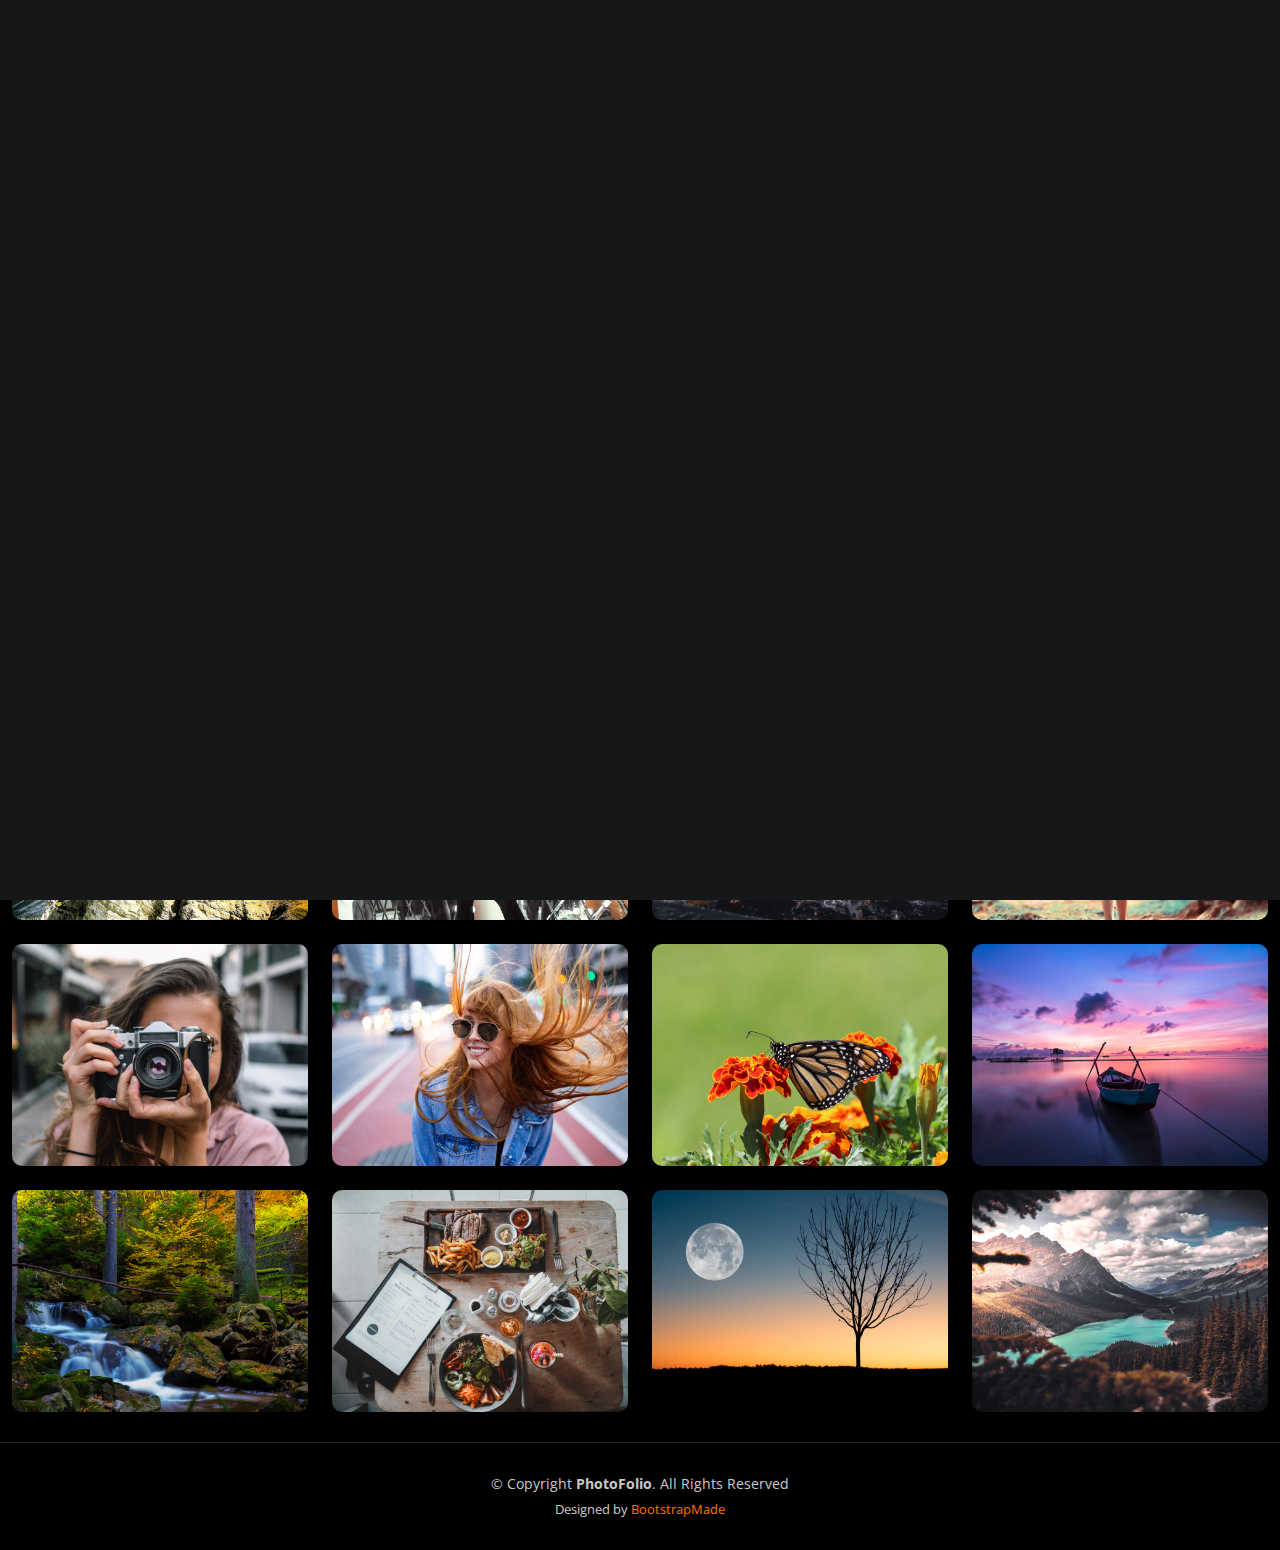
<file: gallery.html>
<!DOCTYPE html>
<html lang="en">

<head>
  <meta charset="utf-8">
  <meta content="width=device-width, initial-scale=1.0" name="viewport">

  <title>PhotoFolio Bootstrap Template - Gallery</title>
  <meta content="" name="description">
  <meta content="" name="keywords">

  <!-- Favicons -->
  <link href="assets/img/favicon.png" rel="icon">
  <link href="assets/img/apple-touch-icon.png" rel="apple-touch-icon">

  <!-- Google Fonts -->
  <link rel="preconnect" href="https://fonts.googleapis.com">
  <link rel="preconnect" href="https://fonts.gstatic.com" crossorigin>
  <link href="https://fonts.googleapis.com/css2?family=Open+Sans:ital,wght@0,300;0,400;0,500;0,600;0,700;1,300;1,400;1,600;1,700&family=Inter:ital,wght@0,300;0,400;0,500;0,600;0,700;1,300;1,400;1,500;1,600;1,700&family=Cardo:ital,wght@0,400;0,700;1,400&display=swap" rel="stylesheet">

  <!-- Vendor CSS Files -->
  <link href="assets/vendor/bootstrap/css/bootstrap.min.css" rel="stylesheet">
  <link href="assets/vendor/bootstrap-icons/bootstrap-icons.css" rel="stylesheet">
  <link href="assets/vendor/swiper/swiper-bundle.min.css" rel="stylesheet">
  <link href="assets/vendor/glightbox/css/glightbox.min.css" rel="stylesheet">
  <link href="assets/vendor/aos/aos.css" rel="stylesheet">

  <!-- Template Main CSS File -->
  <link href="assets/css/main.css" rel="stylesheet">

  <!-- =======================================================
  * Template Name: PhotoFolio - v1.1.1
  * Template URL: https://bootstrapmade.com/photofolio-bootstrap-photography-website-template/
  * Author: BootstrapMade.com
  * License: https://bootstrapmade.com/license/
  ======================================================== -->
</head>

<body>

  <!-- ======= Header ======= -->
  <header id="header" class="header d-flex align-items-center fixed-top">
    <div class="container-fluid d-flex align-items-center justify-content-between">

      <a href="index.html" class="logo d-flex align-items-center  me-auto me-lg-0">
        <!-- Uncomment the line below if you also wish to use an image logo -->
        <!-- <img src="assets/img/logo.png" alt=""> -->
        <i class="bi bi-camera"></i>
        <h1>PhotoFolio</h1>
      </a>

      <nav id="navbar" class="navbar">
        <ul>
          <li><a href="index.html">Home</a></li>
          <li><a href="about.html">About</a></li>
          <li class="dropdown"><a href="#" class="active"><span>Gallery</span> <i class="bi bi-chevron-down dropdown-indicator"></i></a>
            <ul>
              <li><a href="gallery.html">Nature</a></li>
              <li><a href="gallery.html">People</a></li>
              <li><a href="gallery.html">Architecture</a></li>
              <li><a href="gallery.html">Animals</a></li>
              <li><a href="gallery.html">Sports</a></li>
              <li><a href="gallery.html">Travel</a></li>
              <li class="dropdown"><a href="#"><span>Sub Menu</span> <i class="bi bi-chevron-down dropdown-indicator"></i></a>
                <ul>
                  <li><a href="#">Sub Menu 1</a></li>
                  <li><a href="#">Sub Menu 2</a></li>
                  <li><a href="#">Sub Menu 3</a></li>
                </ul>
              </li>
            </ul>
          </li>
          <li><a href="services.html">Services</a></li>
          <li><a href="contact.html">Contact</a></li>
        </ul>
      </nav><!-- .navbar -->

      <div class="header-social-links">
        <a href="#" class="twitter"><i class="bi bi-twitter"></i></a>
        <a href="#" class="facebook"><i class="bi bi-facebook"></i></a>
        <a href="#" class="instagram"><i class="bi bi-instagram"></i></a>
        <a href="#" class="linkedin"><i class="bi bi-linkedin"></i></i></a>
      </div>
      <i class="mobile-nav-toggle mobile-nav-show bi bi-list"></i>
      <i class="mobile-nav-toggle mobile-nav-hide d-none bi bi-x"></i>

    </div>
  </header><!-- End Header -->

  <main id="main" data-aos="fade" data-aos-delay="1500">

    <!-- ======= End Page Header ======= -->
    <div class="page-header d-flex align-items-center">
      <div class="container position-relative">
        <div class="row d-flex justify-content-center">
          <div class="col-lg-6 text-center">
            <h2>Nature (16 images)</h2>
            <p>Odio et unde deleniti. Deserunt numquam exercitationem. Officiis quo odio sint voluptas consequatur ut a odio voluptatem. Sit dolorum debitis veritatis natus dolores. Quasi ratione sint. Sit quaerat ipsum dolorem.</p>

            <a class="cta-btn" href="contact.html">Available for hire</a>

          </div>
        </div>
      </div>
    </div><!-- End Page Header -->

    <!-- ======= Gallery Section ======= -->
    <section id="gallery" class="gallery">
      <div class="container-fluid">

        <div class="row gy-4 justify-content-center">
          <div class="col-xl-3 col-lg-4 col-md-6">
            <div class="gallery-item h-100">
              <img src="assets/img/gallery/gallery-1.jpg" class="img-fluid" alt="">
              <div class="gallery-links d-flex align-items-center justify-content-center">
                <a href="assets/img/gallery/gallery-1.jpg" title="Gallery 1" class="glightbox preview-link"><i class="bi bi-arrows-angle-expand"></i></a>
                <a href="gallery-single.html" class="details-link"><i class="bi bi-link-45deg"></i></a>
              </div>
            </div>
          </div><!-- End Gallery Item -->
          <div class="col-xl-3 col-lg-4 col-md-6">
            <div class="gallery-item h-100">
              <img src="assets/img/gallery/gallery-2.jpg" class="img-fluid" alt="">
              <div class="gallery-links d-flex align-items-center justify-content-center">
                <a href="assets/img/gallery/gallery-2.jpg" title="Gallery 2" class="glightbox preview-link"><i class="bi bi-arrows-angle-expand"></i></a>
                <a href="gallery-single.html" class="details-link"><i class="bi bi-link-45deg"></i></a>
              </div>
            </div>
          </div><!-- End Gallery Item -->
          <div class="col-xl-3 col-lg-4 col-md-6">
            <div class="gallery-item h-100">
              <img src="assets/img/gallery/gallery-3.jpg" class="img-fluid" alt="">
              <div class="gallery-links d-flex align-items-center justify-content-center">
                <a href="assets/img/gallery/gallery-3.jpg" title="Gallery 3" class="glightbox preview-link"><i class="bi bi-arrows-angle-expand"></i></a>
                <a href="gallery-single.html" class="details-link"><i class="bi bi-link-45deg"></i></a>
              </div>
            </div>
          </div><!-- End Gallery Item -->
          <div class="col-xl-3 col-lg-4 col-md-6">
            <div class="gallery-item h-100">
              <img src="assets/img/gallery/gallery-4.jpg" class="img-fluid" alt="">
              <div class="gallery-links d-flex align-items-center justify-content-center">
                <a href="assets/img/gallery/gallery-4.jpg" title="Gallery 4" class="glightbox preview-link"><i class="bi bi-arrows-angle-expand"></i></a>
                <a href="gallery-single.html" class="details-link"><i class="bi bi-link-45deg"></i></a>
              </div>
            </div>
          </div><!-- End Gallery Item -->
          <div class="col-xl-3 col-lg-4 col-md-6">
            <div class="gallery-item h-100">
              <img src="assets/img/gallery/gallery-5.jpg" class="img-fluid" alt="">
              <div class="gallery-links d-flex align-items-center justify-content-center">
                <a href="assets/img/gallery/gallery-5.jpg" title="Gallery 5" class="glightbox preview-link"><i class="bi bi-arrows-angle-expand"></i></a>
                <a href="gallery-single.html" class="details-link"><i class="bi bi-link-45deg"></i></a>
              </div>
            </div>
          </div><!-- End Gallery Item -->
          <div class="col-xl-3 col-lg-4 col-md-6">
            <div class="gallery-item h-100">
              <img src="assets/img/gallery/gallery-6.jpg" class="img-fluid" alt="">
              <div class="gallery-links d-flex align-items-center justify-content-center">
                <a href="assets/img/gallery/gallery-6.jpg" title="Gallery 6" class="glightbox preview-link"><i class="bi bi-arrows-angle-expand"></i></a>
                <a href="gallery-single.html" class="details-link"><i class="bi bi-link-45deg"></i></a>
              </div>
            </div>
          </div><!-- End Gallery Item -->
          <div class="col-xl-3 col-lg-4 col-md-6">
            <div class="gallery-item h-100">
              <img src="assets/img/gallery/gallery-7.jpg" class="img-fluid" alt="">
              <div class="gallery-links d-flex align-items-center justify-content-center">
                <a href="assets/img/gallery/gallery-7.jpg" title="Gallery 7" class="glightbox preview-link"><i class="bi bi-arrows-angle-expand"></i></a>
                <a href="gallery-single.html" class="details-link"><i class="bi bi-link-45deg"></i></a>
              </div>
            </div>
          </div><!-- End Gallery Item -->
          <div class="col-xl-3 col-lg-4 col-md-6">
            <div class="gallery-item h-100">
              <img src="assets/img/gallery/gallery-8.jpg" class="img-fluid" alt="">
              <div class="gallery-links d-flex align-items-center justify-content-center">
                <a href="assets/img/gallery/gallery-8.jpg" title="Gallery 8" class="glightbox preview-link"><i class="bi bi-arrows-angle-expand"></i></a>
                <a href="gallery-single.html" class="details-link"><i class="bi bi-link-45deg"></i></a>
              </div>
            </div>
          </div><!-- End Gallery Item -->
          <div class="col-xl-3 col-lg-4 col-md-6">
            <div class="gallery-item h-100">
              <img src="assets/img/gallery/gallery-9.jpg" class="img-fluid" alt="">
              <div class="gallery-links d-flex align-items-center justify-content-center">
                <a href="assets/img/gallery/gallery-9.jpg" title="Gallery 9" class="glightbox preview-link"><i class="bi bi-arrows-angle-expand"></i></a>
                <a href="gallery-single.html" class="details-link"><i class="bi bi-link-45deg"></i></a>
              </div>
            </div>
          </div><!-- End Gallery Item -->
          <div class="col-xl-3 col-lg-4 col-md-6">
            <div class="gallery-item h-100">
              <img src="assets/img/gallery/gallery-10.jpg" class="img-fluid" alt="">
              <div class="gallery-links d-flex align-items-center justify-content-center">
                <a href="assets/img/gallery/gallery-10.jpg" title="Gallery 10" class="glightbox preview-link"><i class="bi bi-arrows-angle-expand"></i></a>
                <a href="gallery-single.html" class="details-link"><i class="bi bi-link-45deg"></i></a>
              </div>
            </div>
          </div><!-- End Gallery Item -->
          <div class="col-xl-3 col-lg-4 col-md-6">
            <div class="gallery-item h-100">
              <img src="assets/img/gallery/gallery-11.jpg" class="img-fluid" alt="">
              <div class="gallery-links d-flex align-items-center justify-content-center">
                <a href="assets/img/gallery/gallery-11.jpg" title="Gallery 11" class="glightbox preview-link"><i class="bi bi-arrows-angle-expand"></i></a>
                <a href="gallery-single.html" class="details-link"><i class="bi bi-link-45deg"></i></a>
              </div>
            </div>
          </div><!-- End Gallery Item -->
          <div class="col-xl-3 col-lg-4 col-md-6">
            <div class="gallery-item h-100">
              <img src="assets/img/gallery/gallery-12.jpg" class="img-fluid" alt="">
              <div class="gallery-links d-flex align-items-center justify-content-center">
                <a href="assets/img/gallery/gallery-12.jpg" title="Gallery 12" class="glightbox preview-link"><i class="bi bi-arrows-angle-expand"></i></a>
                <a href="gallery-single.html" class="details-link"><i class="bi bi-link-45deg"></i></a>
              </div>
            </div>
          </div><!-- End Gallery Item -->
          <div class="col-xl-3 col-lg-4 col-md-6">
            <div class="gallery-item h-100">
              <img src="assets/img/gallery/gallery-13.jpg" class="img-fluid" alt="">
              <div class="gallery-links d-flex align-items-center justify-content-center">
                <a href="assets/img/gallery/gallery-13.jpg" title="Gallery 13" class="glightbox preview-link"><i class="bi bi-arrows-angle-expand"></i></a>
                <a href="gallery-single.html" class="details-link"><i class="bi bi-link-45deg"></i></a>
              </div>
            </div>
          </div><!-- End Gallery Item -->
          <div class="col-xl-3 col-lg-4 col-md-6">
            <div class="gallery-item h-100">
              <img src="assets/img/gallery/gallery-14.jpg" class="img-fluid" alt="">
              <div class="gallery-links d-flex align-items-center justify-content-center">
                <a href="assets/img/gallery/gallery-14.jpg" title="Gallery 14" class="glightbox preview-link"><i class="bi bi-arrows-angle-expand"></i></a>
                <a href="gallery-single.html" class="details-link"><i class="bi bi-link-45deg"></i></a>
              </div>
            </div>
          </div><!-- End Gallery Item -->
          <div class="col-xl-3 col-lg-4 col-md-6">
            <div class="gallery-item h-100">
              <img src="assets/img/gallery/gallery-15.jpg" class="img-fluid" alt="">
              <div class="gallery-links d-flex align-items-center justify-content-center">
                <a href="assets/img/gallery/gallery-15.jpg" title="Gallery 15" class="glightbox preview-link"><i class="bi bi-arrows-angle-expand"></i></a>
                <a href="gallery-single.html" class="details-link"><i class="bi bi-link-45deg"></i></a>
              </div>
            </div>
          </div><!-- End Gallery Item -->
          <div class="col-xl-3 col-lg-4 col-md-6">
            <div class="gallery-item h-100">
              <img src="assets/img/gallery/gallery-16.jpg" class="img-fluid" alt="">
              <div class="gallery-links d-flex align-items-center justify-content-center">
                <a href="assets/img/gallery/gallery-16.jpg" title="Gallery 16" class="glightbox preview-link"><i class="bi bi-arrows-angle-expand"></i></a>
                <a href="gallery-single.html" class="details-link"><i class="bi bi-link-45deg"></i></a>
              </div>
            </div>
          </div><!-- End Gallery Item -->

        </div>

      </div>
    </section><!-- End Gallery Section -->

  </main><!-- End #main -->

  <!-- ======= Footer ======= -->
  <footer id="footer" class="footer">
    <div class="container">
      <div class="copyright">
        &copy; Copyright <strong><span>PhotoFolio</span></strong>. All Rights Reserved
      </div>
      <div class="credits">
        <!-- All the links in the footer should remain intact. -->
        <!-- You can delete the links only if you purchased the pro version. -->
        <!-- Licensing information: https://bootstrapmade.com/license/ -->
        <!-- Purchase the pro version with working PHP/AJAX contact form: https://bootstrapmade.com/photofolio-bootstrap-photography-website-template/ -->
        Designed by <a href="https://bootstrapmade.com/">BootstrapMade</a>
      </div>
    </div>
  </footer><!-- End Footer -->

  <a href="#" class="scroll-top d-flex align-items-center justify-content-center"><i class="bi bi-arrow-up-short"></i></a>

  <div id="preloader">
    <div class="line"></div>
  </div>

  <!-- Vendor JS Files -->
  <script src="assets/vendor/bootstrap/js/bootstrap.bundle.min.js"></script>
  <script src="assets/vendor/swiper/swiper-bundle.min.js"></script>
  <script src="assets/vendor/glightbox/js/glightbox.min.js"></script>
  <script src="assets/vendor/aos/aos.js"></script>
  <script src="assets/vendor/php-email-form/validate.js"></script>

  <!-- Template Main JS File -->
  <script src="assets/js/main.js"></script>

</body>

</html>
</file>
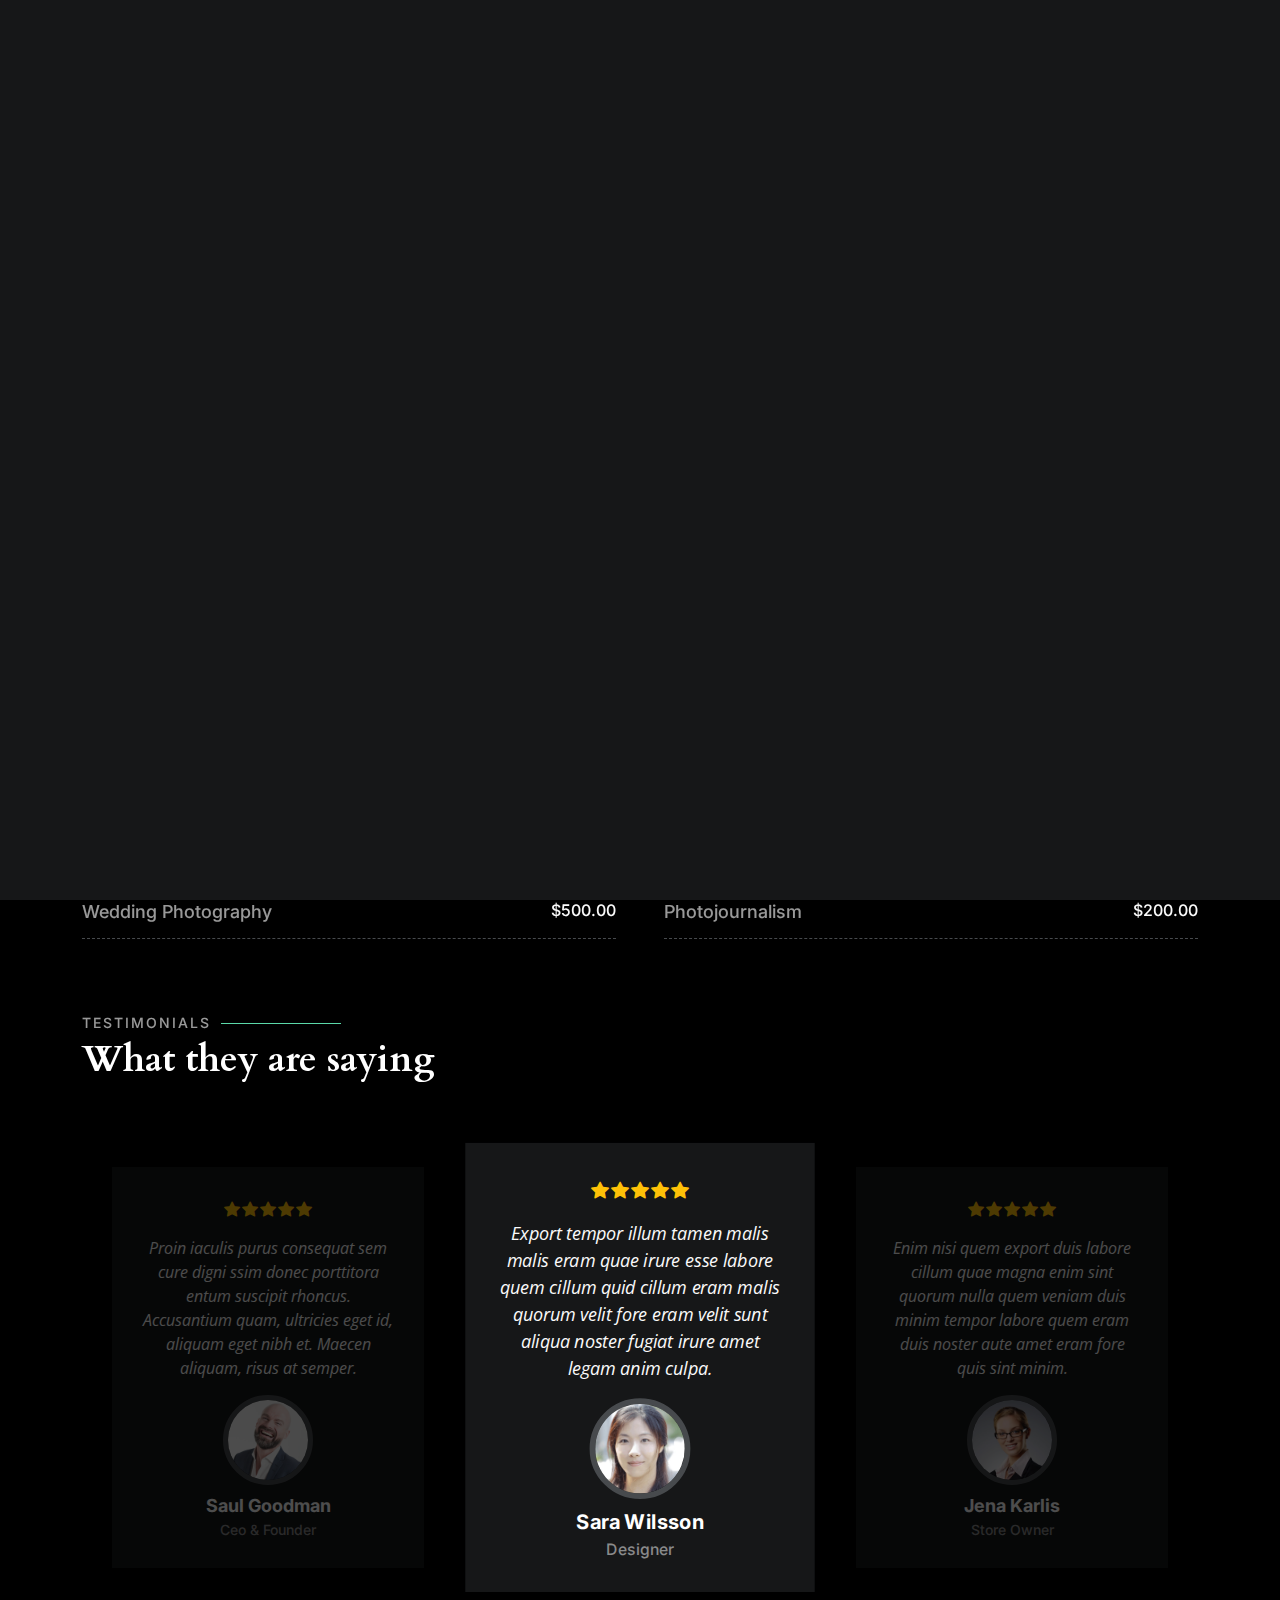
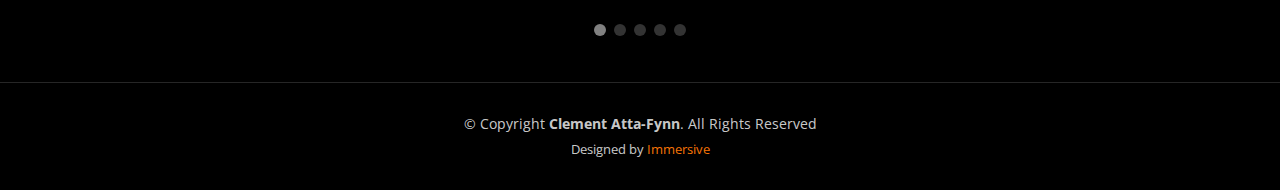
<file: services.html>
<!DOCTYPE html>
<html lang="en">

<head>
  <meta charset="utf-8">
  <meta content="width=device-width, initial-scale=1.0" name="viewport">

  <title>Clement - Services</title>
  <meta content="" name="description">
  <meta content="" name="keywords">

  <!-- Favicons -->
  <link href="assets/img/favicon.png" rel="icon">
  <link href="assets/img/apple-touch-icon.png" rel="apple-touch-icon">

  <!-- Google Fonts -->
  <link rel="preconnect" href="https://fonts.googleapis.com">
  <link rel="preconnect" href="https://fonts.gstatic.com" crossorigin>
  <link href="https://fonts.googleapis.com/css2?family=Open+Sans:ital,wght@0,300;0,400;0,500;0,600;0,700;1,300;1,400;1,600;1,700&family=Inter:ital,wght@0,300;0,400;0,500;0,600;0,700;1,300;1,400;1,500;1,600;1,700&family=Cardo:ital,wght@0,400;0,700;1,400&display=swap" rel="stylesheet">

  <!-- Vendor CSS Files -->
  <link href="assets/vendor/bootstrap/css/bootstrap.min.css" rel="stylesheet">
  <link href="assets/vendor/bootstrap-icons/bootstrap-icons.css" rel="stylesheet">
  <link href="assets/vendor/swiper/swiper-bundle.min.css" rel="stylesheet">
  <link href="assets/vendor/glightbox/css/glightbox.min.css" rel="stylesheet">
  <link href="assets/vendor/aos/aos.css" rel="stylesheet">

  <!-- Template Main CSS File -->
  <link href="assets/css/main.css" rel="stylesheet">

  <!-- =======================================================
  * Template Name: PhotoFolio - v1.1.1
  * Template URL: https://bootstrapmade.com/photofolio-bootstrap-photography-website-template/
  * Author: BootstrapMade.com
  * License: https://bootstrapmade.com/license/
  ======================================================== -->
</head>

<body>

  <!-- ======= Header ======= -->
  <header id="header" class="header d-flex align-items-center fixed-top">
    <div class="container-fluid d-flex align-items-center justify-content-between">

      <a href="index.html" class="logo d-flex align-items-center  me-auto me-lg-0">
        <!-- Uncomment the line below if you also wish to use an image logo -->
        <!-- <img src="assets/img/logo.png" alt=""> -->
        <i class="bi bi-camera"></i>
        <h1>Immersive</h1>
      </a>

      <nav id="navbar" class="navbar">
        <ul>
          <li><a href="index.html">Home</a></li>
          <li><a href="about.html">About</a></li>
          <li class="dropdown"><a href="#"><span>Gallery</span> <i class="bi bi-chevron-down dropdown-indicator"></i></a>
            <ul>
              <li><a href="gallery.html">Nature</a></li>
              <li><a href="gallery.html">People</a></li>
              <li><a href="gallery.html">Architecture</a></li>
              <li><a href="gallery.html">Animals</a></li>
              <li><a href="gallery.html">Sports</a></li>
              <li><a href="gallery.html">Travel</a></li>
              <li class="dropdown"><a href="#"><span>Sub Menu</span> <i class="bi bi-chevron-down dropdown-indicator"></i></a>
                <ul>
                  <li><a href="#">Sub Menu 1</a></li>
                  <li><a href="#">Sub Menu 2</a></li>
                  <li><a href="#">Sub Menu 3</a></li>
                </ul>
              </li>
            </ul>
          </li>
          <li><a href="services.html" class="active">Services</a></li>
          <li><a href="contact.html">Contact</a></li>
        </ul>
      </nav><!-- .navbar -->

      <div class="header-social-links">
        <a href="#" class="twitter"><i class="bi bi-twitter"></i></a>
        <a href="#" class="facebook"><i class="bi bi-facebook"></i></a>
        <a href="#" class="instagram"><i class="bi bi-instagram"></i></a>
        <a href="#" class="linkedin"><i class="bi bi-linkedin"></i></i></a>
      </div>
      <i class="mobile-nav-toggle mobile-nav-show bi bi-list"></i>
      <i class="mobile-nav-toggle mobile-nav-hide d-none bi bi-x"></i>

    </div>
  </header><!-- End Header -->

  <main id="main" data-aos="fade" data-aos-delay="1500">

    <!-- ======= End Page Header ======= -->
    <div class="page-header d-flex align-items-center">
      <div class="container position-relative">
        <div class="row d-flex justify-content-center">
          <div class="col-lg-6 text-center">
            <h2>Services</h2>
            <p></p>

            <a class="cta-btn" href="contact.html">Available for hire</a>

          </div>
        </div>
      </div>
    </div><!-- End Page Header -->

    <!-- ======= Services Section ======= -->
    <section id="services" class="services">
      <div class="container">

        <div class="row gy-4">

          <div class="col-xl-3 col-md-6 d-flex">
            <div class="service-item position-relative">
              <i class="bi bi-activity"></i>
              <h4><a href="" class="stretched-link">Video & Sound Editing</a></h4>
              <p>Documentary | News | Music Video | Adverts</p>
            </div>
          </div><!-- End Service Item -->

          <div class="col-xl-3 col-md-6 d-flex">
            <div class="service-item position-relative">
              <i class="bi bi-bounding-box-circles"></i>
              <h4><a href="" class="stretched-link">Animation</a></h4>
              <p>Product Advertisement | Visual Effects | Motion Graphics</p>
            </div>
          </div><!-- End Service Item -->

          <div class="col-xl-3 col-md-6 d-flex">
            <div class="service-item position-relative">
              <i class="bi bi-calendar4-week"></i>
              <h4><a href="" class="stretched-link">Graphic Design</a></h4>
              <p>Flyer | Poster | Call Cards | Banner | Logo Design</p>
            </div>
          </div><!-- End Service Item -->

          <div class="col-xl-3 col-md-6 d-flex">
            <div class="service-item position-relative">
              <i class="bi bi-broadcast"></i>
              <h4><a href="" class="stretched-link">Web Design & Content Creation</a></h4>
              <p>Template Web Design | Social Media Advertisements </p>
            </div>
          </div><!-- End Service Item -->

        </div>

      </div>
    </section><!-- End Services Section -->

    <!-- ======= Pricing Section ======= -->
    <section id="pricing" class="pricing">
      <div class="container">

        <div class="section-header">
          <h2>Prices</h2>
          <p>Check my adorable pricing</p>
        </div>

        <div class="row gy-4 gx-lg-5">

          <div class="col-lg-6">
            <div class="pricing-item d-flex justify-content-between">
              <h3>Portrait Photography</h3>
              <h4>$160.00</h4>
            </div>
          </div><!-- End Pricing Item -->

          <div class="col-lg-6">
            <div class="pricing-item d-flex justify-content-between">
              <h3>Fashion Photography</h3>
              <h4>$300.00</h4>
            </div>
          </div><!-- End Pricing Item -->

          <div class="col-lg-6">
            <div class="pricing-item d-flex justify-content-between">
              <h3>Sports Photography</h3>
              <h4>$200.00</h4>
            </div>
          </div><!-- End Pricing Item -->

          <div class="col-lg-6">
            <div class="pricing-item d-flex justify-content-between">
              <h3>Still Life Photography</h3>
              <h4>$120.00</h4>
            </div>
          </div><!-- End Pricing Item -->

          <div class="col-lg-6">
            <div class="pricing-item d-flex justify-content-between">
              <h3>Wedding Photography</h3>
              <h4>$500.00</h4>
            </div>
          </div><!-- End Pricing Item -->

          <div class="col-lg-6">
            <div class="pricing-item d-flex justify-content-between">
              <h3>Photojournalism</h3>
              <h4>$200.00</h4>
            </div>
          </div><!-- End Pricing Item -->

        </div>
    </section><!-- End Pricing Section -->

    <!-- ======= Testimonials Section ======= -->
    <section id="testimonials" class="testimonials">
      <div class="container">

        <div class="section-header">
          <h2>Testimonials</h2>
          <p>What they are saying</p>
        </div>

        <div class="slides-3 swiper">
          <div class="swiper-wrapper">

            <div class="swiper-slide">
              <div class="testimonial-item">
                <div class="stars">
                  <i class="bi bi-star-fill"></i><i class="bi bi-star-fill"></i><i class="bi bi-star-fill"></i><i class="bi bi-star-fill"></i><i class="bi bi-star-fill"></i>
                </div>
                <p>
                  Proin iaculis purus consequat sem cure digni ssim donec porttitora entum suscipit rhoncus. Accusantium quam, ultricies eget id, aliquam eget nibh et. Maecen aliquam, risus at semper.
                </p>
                <div class="profile mt-auto">
                  <img src="assets/img/testimonials/testimonials-1.jpg" class="testimonial-img" alt="">
                  <h3>Saul Goodman</h3>
                  <h4>Ceo &amp; Founder</h4>
                </div>
              </div>
            </div><!-- End testimonial item -->

            <div class="swiper-slide">
              <div class="testimonial-item">
                <div class="stars">
                  <i class="bi bi-star-fill"></i><i class="bi bi-star-fill"></i><i class="bi bi-star-fill"></i><i class="bi bi-star-fill"></i><i class="bi bi-star-fill"></i>
                </div>
                <p>
                  Export tempor illum tamen malis malis eram quae irure esse labore quem cillum quid cillum eram malis quorum velit fore eram velit sunt aliqua noster fugiat irure amet legam anim culpa.
                </p>
                <div class="profile mt-auto">
                  <img src="assets/img/testimonials/testimonials-2.jpg" class="testimonial-img" alt="">
                  <h3>Sara Wilsson</h3>
                  <h4>Designer</h4>
                </div>
              </div>
            </div><!-- End testimonial item -->

            <div class="swiper-slide">
              <div class="testimonial-item">
                <div class="stars">
                  <i class="bi bi-star-fill"></i><i class="bi bi-star-fill"></i><i class="bi bi-star-fill"></i><i class="bi bi-star-fill"></i><i class="bi bi-star-fill"></i>
                </div>
                <p>
                  Enim nisi quem export duis labore cillum quae magna enim sint quorum nulla quem veniam duis minim tempor labore quem eram duis noster aute amet eram fore quis sint minim.
                </p>
                <div class="profile mt-auto">
                  <img src="assets/img/testimonials/testimonials-3.jpg" class="testimonial-img" alt="">
                  <h3>Jena Karlis</h3>
                  <h4>Store Owner</h4>
                </div>
              </div>
            </div><!-- End testimonial item -->

            <div class="swiper-slide">
              <div class="testimonial-item">
                <div class="stars">
                  <i class="bi bi-star-fill"></i><i class="bi bi-star-fill"></i><i class="bi bi-star-fill"></i><i class="bi bi-star-fill"></i><i class="bi bi-star-fill"></i>
                </div>
                <p>
                  Fugiat enim eram quae cillum dolore dolor amet nulla culpa multos export minim fugiat minim velit minim dolor enim duis veniam ipsum anim magna sunt elit fore quem dolore labore illum veniam.
                </p>
                <div class="profile mt-auto">
                  <img src="assets/img/testimonials/testimonials-4.jpg" class="testimonial-img" alt="">
                  <h3>Matt Brandon</h3>
                  <h4>Freelancer</h4>
                </div>
              </div>
            </div><!-- End testimonial item -->

            <div class="swiper-slide">
              <div class="testimonial-item">
                <div class="stars">
                  <i class="bi bi-star-fill"></i><i class="bi bi-star-fill"></i><i class="bi bi-star-fill"></i><i class="bi bi-star-fill"></i><i class="bi bi-star-fill"></i>
                </div>
                <p>
                  Quis quorum aliqua sint quem legam fore sunt eram irure aliqua veniam tempor noster veniam enim culpa labore duis sunt culpa nulla illum cillum fugiat legam esse veniam culpa fore nisi cillum quid.
                </p>
                <div class="profile mt-auto">
                  <img src="assets/img/testimonials/testimonials-5.jpg" class="testimonial-img" alt="">
                  <h3>John Larson</h3>
                  <h4>Entrepreneur</h4>
                </div>
              </div>
            </div><!-- End testimonial item -->

          </div>
          <div class="swiper-pagination"></div>
        </div>

      </div>
    </section><!-- End Testimonials Section -->

  </main><!-- End #main -->

  <!-- ======= Footer ======= -->
  <footer id="footer" class="footer">
    <div class="container">
      <div class="copyright">
        &copy; Copyright <strong><span>Clement Atta-Fynn</span></strong>. All Rights Reserved
      </div>
      <div class="credits">
        <!-- All the links in the footer should remain intact. -->
        <!-- You can delete the links only if you purchased the pro version. -->
        <!-- Licensing information: https://bootstrapmade.com/license/ -->
        <!-- Purchase the pro version with working PHP/AJAX contact form: https://bootstrapmade.com/photofolio-bootstrap-photography-website-template/ -->
        Designed by <a href="https://bootstrapmade.com/">Immersive</a>
      </div>
    </div>
  </footer><!-- End Footer -->

  <a href="#" class="scroll-top d-flex align-items-center justify-content-center"><i class="bi bi-arrow-up-short"></i></a>

  <div id="preloader">
    <div class="line"></div>
  </div>

  <!-- Vendor JS Files -->
  <script src="assets/vendor/bootstrap/js/bootstrap.bundle.min.js"></script>
  <script src="assets/vendor/swiper/swiper-bundle.min.js"></script>
  <script src="assets/vendor/glightbox/js/glightbox.min.js"></script>
  <script src="assets/vendor/aos/aos.js"></script>
  <script src="assets/vendor/php-email-form/validate.js"></script>

  <!-- Template Main JS File -->
  <script src="assets/js/main.js"></script>

</body>

</html>
</file>
<file: assets/css/main.css>
/**
* Template Name: PhotoFolio - v1.1.1
* Template URL: https://bootstrapmade.com/photofolio-bootstrap-photography-website-template/
* Author: BootstrapMade.com
* License: https://bootstrapmade.com/license/
*/

/*--------------------------------------------------------------
# Set main reusable colors and fonts using CSS variables
# Learn more about CSS variables at https://developer.mozilla.org/en-US/docs/Web/CSS/Using_CSS_custom_properties
--------------------------------------------------------------*/
/* Fonts */
:root {
  --font-default: "Open Sans", system-ui, -apple-system, "Segoe UI", Roboto, "Helvetica Neue", Arial, "Noto Sans", "Liberation Sans", sans-serif, "Apple Color Emoji", "Segoe UI Emoji", "Segoe UI Symbol", "Noto Color Emoji";
  --font-primary: "Inter", sans-serif;
  --font-secondary: "Cardo", sans-serif;
}

/* Colors */
:root {
  --color-default: #fafafa;
  --color-primary: #F77406;
  --color-secondary: #161718;
}

/* Smooth scroll behavior */
:root {
  scroll-behavior: smooth;
}

/*--------------------------------------------------------------
# General
--------------------------------------------------------------*/
body {
  font-family: var(--font-default);
  color: var(--color-default);
  background-color: #000;
}

a {
  color: var(--color-primary);
  text-decoration: none;
}

a:hover {
  color: #32cf93;
  text-decoration: none;
}

h1,
h2,
h3,
h4,
h5,
h6 {
  font-family: var(--font-primary);
}

/*--------------------------------------------------------------
# Sections & Section Header
--------------------------------------------------------------*/
.section-header {
  padding-bottom: 40px;
}

.section-header h2 {
  font-size: 14px;
  font-weight: 500;
  padding: 0;
  line-height: 1px;
  margin: 0 0 5px 0;
  letter-spacing: 2px;
  text-transform: uppercase;
  color: rgba(255, 255, 255, 0.6);
  font-family: var(--font-primary);
}

.section-header h2::after {
  content: "";
  width: 120px;
  height: 1px;
  display: inline-block;
  background: #5bd9a9;
  margin: 4px 10px;
}

.section-header p {
  margin: 0;
  margin: 0;
  font-size: 36px;
  font-weight: 700;
  font-family: var(--font-secondary);
  color: #fff;
}

/*--------------------------------------------------------------
# Page Header
--------------------------------------------------------------*/
.page-header {
  padding: 120px 0 60px 0;
  min-height: 30vh;
  position: relative;
}

.page-header h2 {
  font-size: 56px;
  font-weight: 500;
  color: #fff;
  font-family: var(--font-secondary);
}

@media (max-width: 768px) {
  .page-header h2 {
    font-size: 36px;
  }
}

.page-header p {
  color: rgba(255, 255, 255, 0.8);
}

.page-header .cta-btn {
  font-family: var(--font-primary);
  font-weight: 400;
  font-size: 14px;
  display: inline-block;
  padding: 12px 40px;
  border-radius: 4px;
  letter-spacing: 1px;
  text-transform: uppercase;
  transition: 0.3s;
  color: #fff;
  background: var(--color-primary);
}

.page-header .cta-btn:hover {
  background: #2cbc85;
}

/*--------------------------------------------------------------
# Scroll top button
--------------------------------------------------------------*/
.scroll-top {
  position: fixed;
  visibility: hidden;
  opacity: 0;
  right: 15px;
  bottom: -15px;
  z-index: 99999;
  background: var(--color-primary);
  width: 44px;
  height: 44px;
  border-radius: 50px;
  transition: all 0.4s;
}

.scroll-top i {
  font-size: 24px;
  color: #fff;
  line-height: 0;
}

.scroll-top:hover {
  background: rgba(39, 167, 118, 0.8);
  color: #fff;
}

.scroll-top.active {
  visibility: visible;
  opacity: 1;
  bottom: 15px;
}

/*--------------------------------------------------------------
# Preloader
--------------------------------------------------------------*/
#preloader {
  display: flex;
  position: fixed;
  inset: 0;
  width: 100%;
  height: 100vh;
  z-index: 99999;
}

#preloader:before,
#preloader:after {
  content: "";
  background-color: var(--color-secondary);
  position: absolute;
  inset: 0;
  width: 50%;
  height: 100%;
  transition: all 0.3s ease 0s;
  z-index: -1;
}

#preloader:after {
  left: auto;
  right: 0;
}

#preloader .line {
  position: relative;
  overflow: hidden;
  margin: auto;
  width: 1px;
  height: 280px;
  transition: all 0.8s ease 0s;
}

#preloader .line:before {
  content: "";
  position: absolute;
  background-color: #fff;
  left: 0;
  top: 50%;
  width: 1px;
  height: 0%;
  transform: translateY(-50%);
  -webkit-animation: lineincrease 1000ms ease-in-out 0s forwards;
  animation: lineincrease 1000ms ease-in-out 0s forwards;
}

#preloader .line:after {
  content: "";
  position: absolute;
  background-color: #999;
  left: 0;
  top: 0;
  width: 1px;
  height: 100%;
  transform: translateY(-100%);
  -webkit-animation: linemove 1200ms linear 0s infinite;
  animation: linemove 1200ms linear 0s infinite;
  -webkit-animation-delay: 2000ms;
  animation-delay: 2000ms;
}

#preloader.loaded .line {
  opacity: 0;
  height: 100% !important;
}

#preloader.loaded .line:after {
  opacity: 0;
}

#preloader.loaded:before,
#preloader.loaded:after {
  -webkit-animation: preloaderfinish 300ms ease-in-out 500ms forwards;
  animation: preloaderfinish 300ms ease-in-out 500ms forwards;
}

@-webkit-keyframes lineincrease {
  0% {
    height: 0%;
  }

  100% {
    height: 100%;
  }
}

@keyframes lineincrease {
  0% {
    height: 0%;
  }

  100% {
    height: 100%;
  }
}

@-webkit-keyframes linemove {
  0% {
    transform: translateY(200%);
  }

  100% {
    transform: translateY(-100%);
  }
}

@keyframes linemove {
  0% {
    transform: translateY(200%);
  }

  100% {
    transform: translateY(-100%);
  }
}

@-webkit-keyframes preloaderfinish {
  0% {
    width: 5 0%;
  }

  100% {
    width: 0%;
  }
}

@keyframes preloaderfinish {
  0% {
    width: 5 0%;
  }

  100% {
    width: 0%;
  }
}

/*--------------------------------------------------------------
# Header
--------------------------------------------------------------*/
.header {
  transition: all 0.5s;
  z-index: 997;
  padding: 30px 0;
  background-color: #000;
}

.header .logo {
  transition: 0.3s;
}

.header .logo img {
  max-height: 40px;
  margin-right: 8px;
}

.header .logo h1 {
  font-size: 32px;
  margin: 0;
  font-weight: 400;
  color: #fff;
  font-family: var(--font-secondary);
}

.header .logo i {
  font-size: 32px;
  margin-right: 8px;
  line-height: 0;
}

@media (max-width: 575px) {
  .header .logo h1 {
    font-size: 26px;
  }

  .header .logo i {
    font-size: 24px;
  }
}

.header .header-social-links {
  padding-right: 15px;
}

.header .header-social-links a {
  color: rgba(255, 255, 255, 0.5);
  padding-left: 15px;
  display: inline-block;
  line-height: 0px;
  transition: 0.3s;
  font-size: 16px;
}

.header .header-social-links a:hover {
  color: #fff;
}

@media (max-width: 575px) {
  .header .header-social-links a {
    padding-left: 5px;
  }
}

/*--------------------------------------------------------------
# Desktop Navigation
--------------------------------------------------------------*/
@media (min-width: 1280px) {
  .navbar {
    padding: 0;
  }

  .navbar ul {
    margin: 0;
    padding: 0;
    display: flex;
    list-style: none;
    align-items: center;
  }

  .navbar li {
    position: relative;
  }

  .navbar a,
  .navbar a:focus {
    display: flex;
    align-items: center;
    justify-content: space-between;
    padding: 10px 0 10px 30px;
    font-family: var(--font-primary);
    text-transform: uppercase;
    letter-spacing: 1px;
    font-size: 13px;
    font-weight: 400;
    color: rgba(255, 255, 255, 0.5);
    white-space: nowrap;
    transition: 0.3s;
  }

  .navbar a i,
  .navbar a:focus i {
    font-size: 12px;
    line-height: 0;
    margin-left: 5px;
  }

  .navbar a:hover,
  .navbar .active,
  .navbar .active:focus,
  .navbar li:hover>a {
    color: #fff;
  }

  .navbar .dropdown ul {
    display: block;
    position: absolute;
    left: 14px;
    top: calc(100% + 30px);
    margin: 0;
    padding: 10px 0;
    z-index: 99;
    opacity: 0;
    visibility: hidden;
    background: var(--color-secondary);
    transition: 0.3s;
    border-radius: 4px;
  }

  .navbar .dropdown ul li {
    min-width: 200px;
  }

  .navbar .dropdown ul a {
    padding: 10px 20px;
    font-size: 15px;
    text-transform: none;
    font-weight: 400;
  }

  .navbar .dropdown ul a i {
    font-size: 12px;
  }

  .navbar .dropdown ul a:hover,
  .navbar .dropdown ul .active:hover,
  .navbar .dropdown ul li:hover>a {
    color: #fff;
  }

  .navbar .dropdown:hover>ul {
    opacity: 1;
    top: 100%;
    visibility: visible;
  }

  .navbar .dropdown .dropdown ul {
    top: 0;
    left: calc(100% - 30px);
    visibility: hidden;
  }

  .navbar .dropdown .dropdown:hover>ul {
    opacity: 1;
    top: 0;
    left: 100%;
    visibility: visible;
  }
}

@media (min-width: 1280px) and (max-width: 1366px) {
  .navbar .dropdown .dropdown ul {
    left: -90%;
  }

  .navbar .dropdown .dropdown:hover>ul {
    left: -100%;
  }
}

@media (min-width: 1280px) {

  .mobile-nav-show,
  .mobile-nav-hide {
    display: none;
  }
}

/*--------------------------------------------------------------
# Mobile Navigation
--------------------------------------------------------------*/
@media (max-width: 1279px) {
  .navbar {
    position: fixed;
    top: 0;
    right: -100%;
    width: 100%;
    max-width: 400px;
    bottom: 0;
    transition: 0.3s;
    z-index: 9997;
  }

  .navbar ul {
    position: absolute;
    inset: 0;
    padding: 50px 0 10px 0;
    margin: 0;
    background: rgba(0, 0, 0, 0.9);
    overflow-y: auto;
    transition: 0.3s;
    z-index: 9998;
  }

  .navbar a,
  .navbar a:focus {
    display: flex;
    align-items: center;
    justify-content: space-between;
    padding: 10px 20px;
    font-family: var(--font-primary);
    font-size: 13px;
    text-transform: uppercase;
    font-weight: 400;
    color: rgba(255, 255, 255, 0.5);
    letter-spacing: 1px;
    white-space: nowrap;
    transition: 0.3s;
  }

  .navbar a i,
  .navbar a:focus i {
    font-size: 12px;
    line-height: 0;
    margin-left: 5px;
  }

  .navbar a:hover,
  .navbar .active,
  .navbar .active:focus,
  .navbar li:hover>a {
    color: #fff;
  }

  .navbar .dropdown ul,
  .navbar .dropdown .dropdown ul {
    position: static;
    display: none;
    padding: 10px 0;
    margin: 10px 20px;
    transition: all 0.5s ease-in-out;
    border: 1px solid black;
  }

  .navbar .dropdown>.dropdown-active,
  .navbar .dropdown .dropdown>.dropdown-active {
    display: block;
  }

  .mobile-nav-show {
    color: #fff;
    font-size: 28px;
    cursor: pointer;
    line-height: 0;
    transition: 0.5s;
    z-index: 9999;
    margin: 0 10px 0 10px;
  }

  .mobile-nav-hide {
    color: #fff;
    font-size: 32px;
    cursor: pointer;
    line-height: 0;
    transition: 0.5s;
    position: fixed;
    right: 20px;
    top: 20px;
    z-index: 9999;
  }

  .mobile-nav-active {
    overflow: hidden;
  }

  .mobile-nav-active .navbar {
    right: 0;
  }

  .mobile-nav-active .navbar:before {
    content: "";
    position: fixed;
    inset: 0;
    background: rgba(22, 23, 24, 0.8);
    z-index: 9996;
  }
}

/*--------------------------------------------------------------
# About Section
--------------------------------------------------------------*/
.about .content h2 {
  font-weight: 700;
  font-size: 24px;
  color: var(--color-primary);
}

.about .content ul {
  list-style: none;
  padding: 0;
}

.about .content ul li {
  margin-bottom: 20px;
  display: flex;
  align-items: center;
}

.about .content ul strong {
  margin-right: 10px;
}

.about .content ul i {
  font-size: 16px;
  margin-right: 5px;
  color: var(--color-primary);
  line-height: 0;
}

/*--------------------------------------------------------------
# Testimonials Section
--------------------------------------------------------------*/
.testimonials {
  margin-top: 80px;
}

.testimonials .testimonial-item {
  box-sizing: content-box;
  padding: 30px;
  margin: 40px 30px;
  background: var(--color-secondary);
  min-height: 320px;
  display: flex;
  flex-direction: column;
  text-align: center;
  transition: 0.3s;
}

.testimonials .testimonial-item .stars {
  margin-bottom: 15px;
}

.testimonials .testimonial-item .stars i {
  color: #ffc107;
  margin: 0 1px;
}

.testimonials .testimonial-item .testimonial-img {
  width: 90px;
  border-radius: 50%;
  border: 5px solid #474a4d;
  margin: 0 auto;
}

.testimonials .testimonial-item h3 {
  font-size: 18px;
  font-weight: bold;
  margin: 10px 0 5px 0;
  color: #fff;
}

.testimonials .testimonial-item h4 {
  font-size: 14px;
  color: rgba(255, 255, 255, 0.5);
  margin: 0;
}

.testimonials .testimonial-item p {
  font-style: italic;
  margin: 0 auto 15px auto;
}

.testimonials .swiper-pagination {
  margin-top: 20px;
  position: relative;
}

.testimonials .swiper-pagination .swiper-pagination-bullet {
  width: 12px;
  height: 12px;
  background-color: rgba(255, 255, 255, 0.2);
  opacity: 1;
}

.testimonials .swiper-pagination .swiper-pagination-bullet-active {
  background-color: rgba(255, 255, 255, 0.5);
}

.testimonials .swiper-slide {
  opacity: 0.3;
}

@media (max-width: 1199px) {
  .testimonials .swiper-slide-active {
    opacity: 1;
  }

  .testimonials .swiper-pagination {
    margin-top: 0;
  }

  .testimonials .testimonial-item {
    margin: 40px 20px;
  }
}

@media (min-width: 1200px) {
  .testimonials .swiper-slide-next {
    opacity: 1;
    transform: scale(1.12);
  }
}

/*--------------------------------------------------------------
# Pricing Section
--------------------------------------------------------------*/
.gallery {
  margin-top: 40px;
}

.gallery .gallery-item {
  position: relative;
  overflow: hidden;
  border-radius: 10px;
}

.gallery .gallery-item img {
  transition: 0.3s;
}

.gallery .gallery-links {
  position: absolute;
  inset: 0;
  opacity: 0;
  transition: all ease-in-out 0.3s;
  background: rgba(0, 0, 0, 0.6);
  z-index: 3;
}

.gallery .gallery-links .preview-link,
.gallery .gallery-links .details-link {
  font-size: 20px;
  color: rgba(255, 255, 255, 0.5);
  transition: 0.3s;
  line-height: 1.2;
  margin: 30px 8px 0 8px;
}

.gallery .gallery-links .preview-link:hover,
.gallery .gallery-links .details-link:hover {
  color: #fff;
}

.gallery .gallery-links .details-link {
  font-size: 30px;
  line-height: 0;
}

.gallery .gallery-item:hover .gallery-links {
  opacity: 1;
}

.gallery .gallery-item:hover .preview-link,
.gallery .gallery-item:hover .details-link {
  margin-top: 0;
}

.gallery .gallery-item:hover img {
  transform: scale(1.1);
}

.glightbox-clean .gslide-description {
  background: #222425;
}

.glightbox-clean .gslide-title {
  color: rgba(255, 255, 255, 0.8);
  margin: 0;
}

/*--------------------------------------------------------------
# Gallery Single Section
--------------------------------------------------------------*/
.gallery-single .portfolio-details-slider img {
  width: 100%;
}

.gallery-single .portfolio-details-slider .swiper-pagination .swiper-pagination-bullet {
  width: 12px;
  height: 12px;
  background-color: rgba(255, 255, 255, 0.7);
  opacity: 1;
}

.gallery-single .portfolio-details-slider .swiper-pagination .swiper-pagination-bullet-active {
  background-color: var(--color-primary);
}

.gallery-single .swiper-button-prev,
.gallery-single .swiper-button-next {
  width: 48px;
  height: 48px;
}

.gallery-single .swiper-button-prev:after,
.gallery-single .swiper-button-next:after {
  color: rgba(255, 255, 255, 0.8);
  background-color: rgba(0, 0, 0, 0.2);
  font-size: 24px;
  border-radius: 50%;
  width: 48px;
  height: 48px;
  display: flex;
  align-items: center;
  justify-content: center;
  transition: 0.3s;
}

.gallery-single .swiper-button-prev:hover:after,
.gallery-single .swiper-button-next:hover:after {
  background-color: rgba(0, 0, 0, 0.6);
}

@media (max-width: 575px) {

  .gallery-single .swiper-button-prev,
  .gallery-single .swiper-button-next {
    display: none;
  }
}

.gallery-single .portfolio-info h3 {
  font-size: 22px;
  font-weight: 700;
  margin-bottom: 20px;
  padding-bottom: 20px;
  position: relative;
  font-family: var(--font-secondary);
}

.gallery-single .portfolio-info h3:after {
  content: "";
  position: absolute;
  display: block;
  width: 50px;
  height: 3px;
  background: var(--color-primary);
  left: 0;
  bottom: 0;
}

.gallery-single .portfolio-info ul {
  list-style: none;
  padding: 0;
  font-size: 15px;
}

.gallery-single .portfolio-info ul li {
  display: flex;
  flex-direction: column;
  padding-bottom: 15px;
}

.gallery-single .portfolio-info ul strong {
  text-transform: uppercase;
  font-weight: 400;
  color: #6b7075;
  font-size: 14px;
}

.gallery-single .portfolio-info .btn-visit {
  padding: 8px 40px;
  background: var(--color-primary);
  color: #fff;
  border-radius: 50px;
  transition: 0.3s;
}

.gallery-single .portfolio-info .btn-visit:hover {
  background: #2cbc85;
}

.gallery-single .portfolio-description h2 {
  font-size: 26px;
  font-weight: 700;
  margin-bottom: 20px;
  color: #fff;
  font-family: var(--font-secondary);
}

.gallery-single .portfolio-description p {
  padding: 0;
}

.gallery-single .portfolio-description .testimonial-item {
  padding: 30px 30px 0 30px;
  position: relative;
  background: var(--color-secondary);
  height: 100%;
  margin-bottom: 50px;
}

.gallery-single .portfolio-description .testimonial-item .testimonial-img {
  width: 90px;
  border-radius: 50px;
  border: 6px solid #2e3133;
  float: left;
  margin: 0 10px 0 0;
}

.gallery-single .portfolio-description .testimonial-item h3 {
  font-size: 18px;
  font-weight: bold;
  margin: 15px 0 5px 0;
  padding-top: 20px;
}

.gallery-single .portfolio-description .testimonial-item h4 {
  font-size: 14px;
  color: rgba(255, 255, 255, 0.6);
  margin: 0;
}

.gallery-single .portfolio-description .testimonial-item .quote-icon-left,
.gallery-single .portfolio-description .testimonial-item .quote-icon-right {
  color: #5bd9a9;
  font-size: 26px;
  line-height: 0;
}

.gallery-single .portfolio-description .testimonial-item .quote-icon-left {
  display: inline-block;
  left: -5px;
  position: relative;
}

.gallery-single .portfolio-description .testimonial-item .quote-icon-right {
  display: inline-block;
  right: -5px;
  position: relative;
  top: 10px;
  transform: scale(-1, -1);
}

.gallery-single .portfolio-description .testimonial-item p {
  font-style: italic;
  margin: 0 0 15px 0 0 0;
  padding: 0;
}

/*--------------------------------------------------------------
# Services Section
--------------------------------------------------------------*/
.services .service-item {
  padding: 50px 30px;
  transition: all ease-in-out 0.4s;
  background: var(--color-secondary);
  height: 100%;
  overflow: hidden;
  z-index: 1;
}

.services .service-item:before {
  content: "";
  position: absolute;
  background: #1d1f20;
  top: -200px;
  transition: all 0.3s;
  z-index: -1;
}

.services .service-item i {
  background: var(--color-primary);
  color: #fff;
  font-size: 24px;
  transition: 0.3s;
  display: flex;
  align-items: center;
  justify-content: center;
  width: 56px;
  height: 56px;
  border-radius: 50%;
}

.services .service-item h4 {
  font-weight: 600;
  margin: 15px 0 0 0;
  transition: 0.3s;
  font-size: 20px;
}

.services .service-item h4 a {
  color: #fff;
}

.services .service-item p {
  line-height: 24px;
  font-size: 14px;
  margin: 15px 0 0 0;
}

.services .service-item:hover:before {
  background: var(--color-primary);
  right: 0;
  top: 0;
  width: 100%;
  height: 100%;
  border-radius: 0px;
}

.services .service-item:hover h4 a,
.services .service-item:hover p {
  color: #fff;
}

.services .service-item:hover i {
  background: #fff;
  color: var(--color-primary);
}

/*--------------------------------------------------------------
# Pricing Section
--------------------------------------------------------------*/
.pricing {
  margin-top: 80px;
}

.pricing .pricing-item {
  border-bottom: 1px dashed #474a4d;
  width: 100%;
  height: 100%;
  padding: 0 0 15px 0;
}

.pricing .pricing-item h3 {
  margin: 0;
  font-size: 18px;
  font-weight: 500;
  color: rgba(255, 255, 255, 0.6);
}

.pricing .pricing-item h4 {
  margin: 0;
  font-size: 16px;
}

/*--------------------------------------------------------------
# Contact Section
--------------------------------------------------------------*/
.contact .info-item+.info-item {
  margin-top: 40px;
}

.contact .info-item i {
  font-size: 20px;
  color: var(--color-primary);
  float: left;
  width: 44px;
  height: 44px;
  background: #222425;
  display: flex;
  justify-content: center;
  align-items: center;
  border-radius: 50px;
  transition: all 0.3s ease-in-out;
  margin-right: 15px;
}

.contact .info-item h4 {
  padding: 0;
  font-size: 20px;
  font-weight: 600;
  margin-bottom: 5px;
  color: rgba(255, 255, 255, 0.5);
}

.contact .info-item p {
  padding: 0;
  margin-bottom: 0;
  font-size: 14px;
  color: #fff;
}

.contact .info-item:hover i {
  background: var(--color-primary);
  color: #fff;
}

.contact .php-email-form {
  width: 100%;
}

.contact .php-email-form .form-group {
  padding-bottom: 8px;
}

.contact .php-email-form .error-message {
  display: none;
  color: #fff;
  background: #df1529;
  text-align: left;
  padding: 15px;
  font-weight: 600;
}

.contact .php-email-form .error-message br+br {
  margin-top: 25px;
}

.contact .php-email-form .sent-message {
  display: none;
  color: #fff;
  background: var(--color-primary);
  text-align: center;
  padding: 15px;
  font-weight: 600;
}

.contact .php-email-form .loading {
  display: none;
  background: var(--color-secondary);
  text-align: center;
  padding: 15px;
  color: rgba(255, 255, 255, 0.6);
}

.contact .php-email-form .loading:before {
  content: "";
  display: inline-block;
  border-radius: 50%;
  width: 24px;
  height: 24px;
  margin: 0 10px -6px 0;
  border: 3px solid var(--color-primary);
  border-top-color: var(--color-secondary);
  -webkit-animation: animate-loading 1s linear infinite;
  animation: animate-loading 1s linear infinite;
}

.contact .php-email-form input,
.contact .php-email-form textarea {
  border-radius: 4px;
  box-shadow: none;
  font-size: 14px;
  background-color: var(--color-secondary);
  border: 1px solid #2e3133;
  color: #fff;
}

.contact .php-email-form input {
  height: 44px;
}

.contact .php-email-form textarea {
  padding: 10px 12px;
}

.contact .php-email-form button[type=submit] {
  background: var(--color-primary);
  border: 0;
  padding: 10px 35px;
  color: #fff;
  transition: 0.4s;
  border-radius: 4px;
}

.contact .php-email-form button[type=submit]:hover {
  background: rgba(39, 167, 118, 0.8);
}

@-webkit-keyframes animate-loading {
  0% {
    transform: rotate(0deg);
  }

  100% {
    transform: rotate(360deg);
  }
}

@keyframes animate-loading {
  0% {
    transform: rotate(0deg);
  }

  100% {
    transform: rotate(360deg);
  }
}

/*--------------------------------------------------------------
# Hero Section
--------------------------------------------------------------*/
.hero {
  width: 100%;
  min-height: 30vh;
  background: #000;
  background-size: cover;
  position: relative;
  padding: 140px 0 60px 0;
}

.hero h2 {
  margin: 0 0 10px 0;
  font-size: 38px;
  font-weight: 700;
  color: #fff;
  font-family: var(--font-secondary);
}

.hero h2 span {
  position: relative;
  z-index: 1;
  padding: 0 5px;
  display: inline-block;
}

.hero h2 span:before {
  content: "";
  position: absolute;
  height: 50%;
  bottom: 0;
  left: 0;
  right: 0;
  background: var(--color-primary);
  z-index: -1;
}

.hero p {
  color: rgba(255, 255, 255, 0.6);
  margin-bottom: 30px;
  font-size: 18px;
}

.hero .btn-get-started {
  font-family: var(--font-primary);
  font-weight: 400;
  font-size: 14px;
  display: inline-block;
  padding: 12px 40px;
  border-radius: 4px;
  letter-spacing: 1px;
  text-transform: uppercase;
  transition: 0.3s;
  color: #fff;
  background: var(--color-primary);
}

.hero .btn-get-started:hover {
  background: #2cbc85;
}

@media (max-width: 768px) {
  .hero h2 {
    font-size: 32px;
  }
}

/*--------------------------------------------------------------
# Footer
--------------------------------------------------------------*/
.footer {
  margin-top: 30px;
  padding: 30px 0;
  font-size: 14px;
  border-top: 1px solid rgba(255, 255, 255, 0.15);
}

.footer .copyright {
  text-align: center;
  color: rgba(255, 255, 255, 0.8);
}

.footer .credits {
  padding-top: 6px;
  text-align: center;
  font-size: 13px;
  color: rgba(255, 255, 255, 0.8);
}

.footer .credits a {
  color: var(--color-primary);
}
</file>
